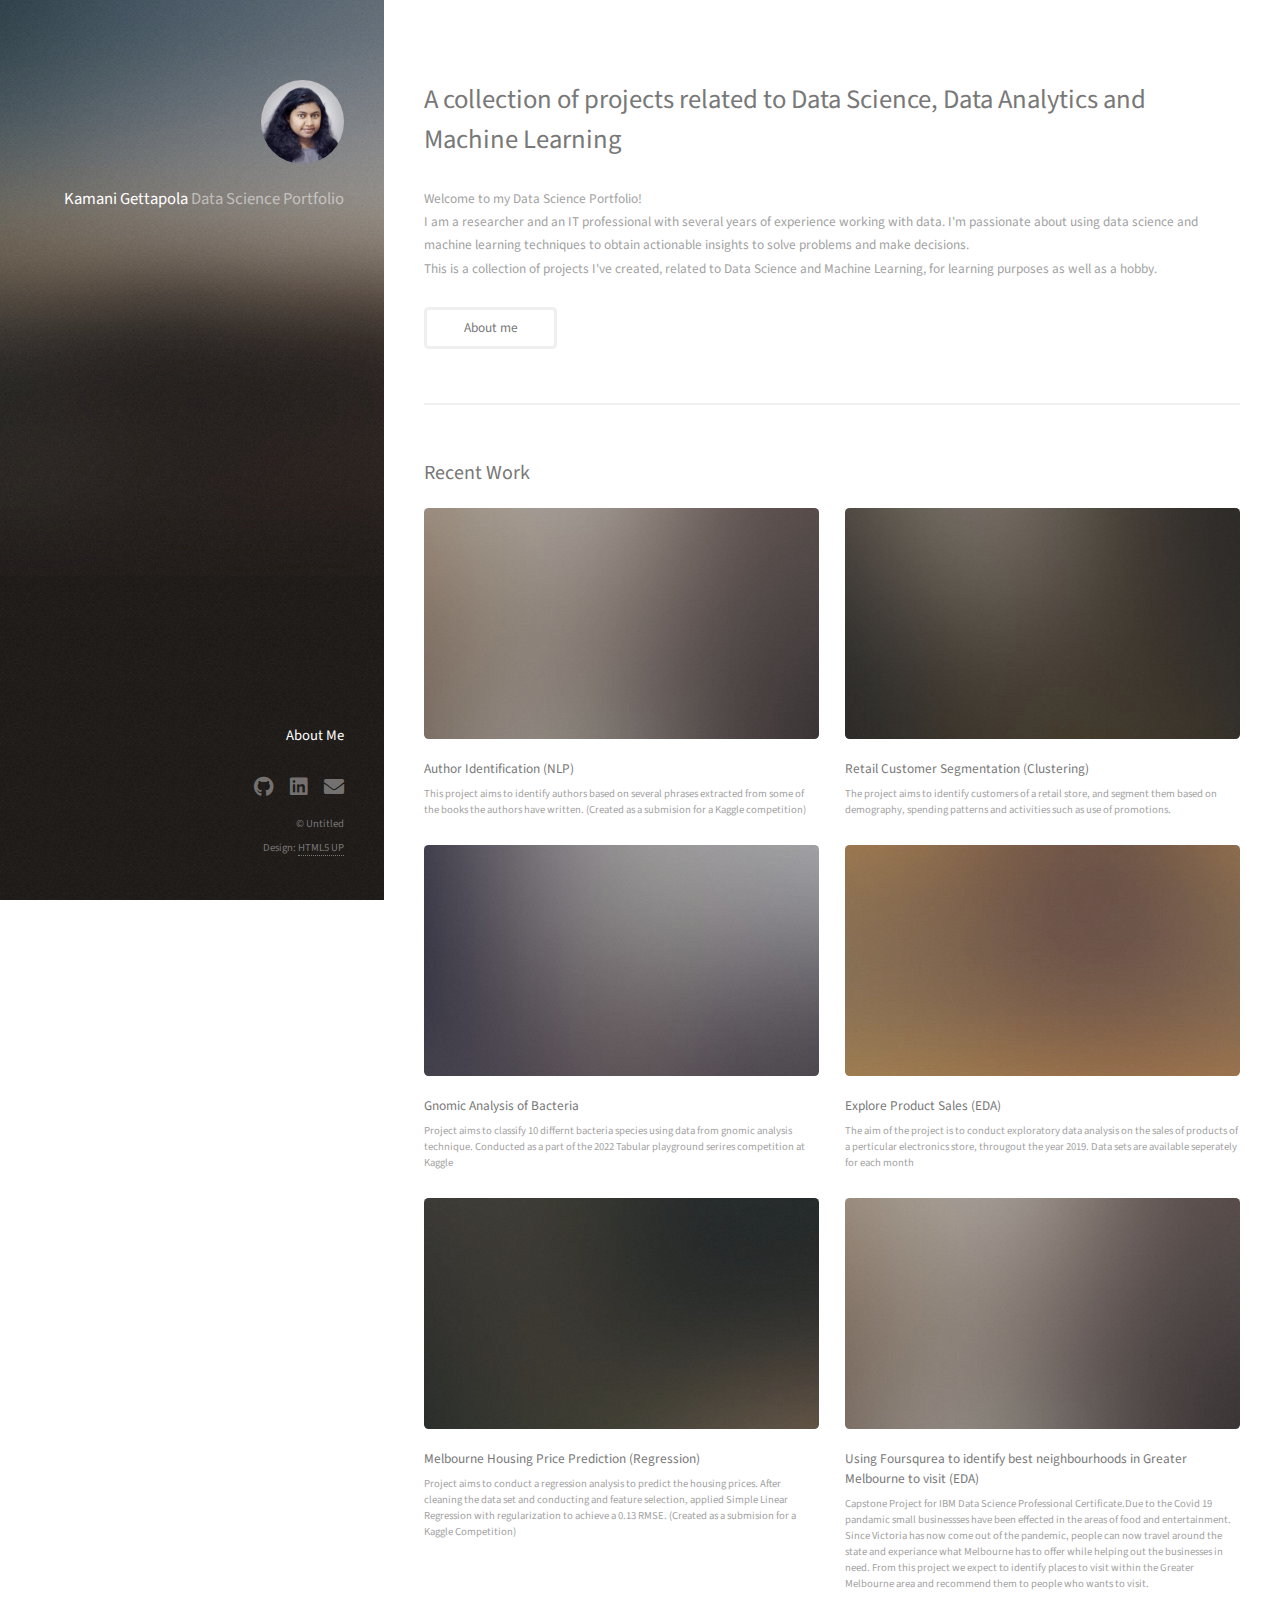
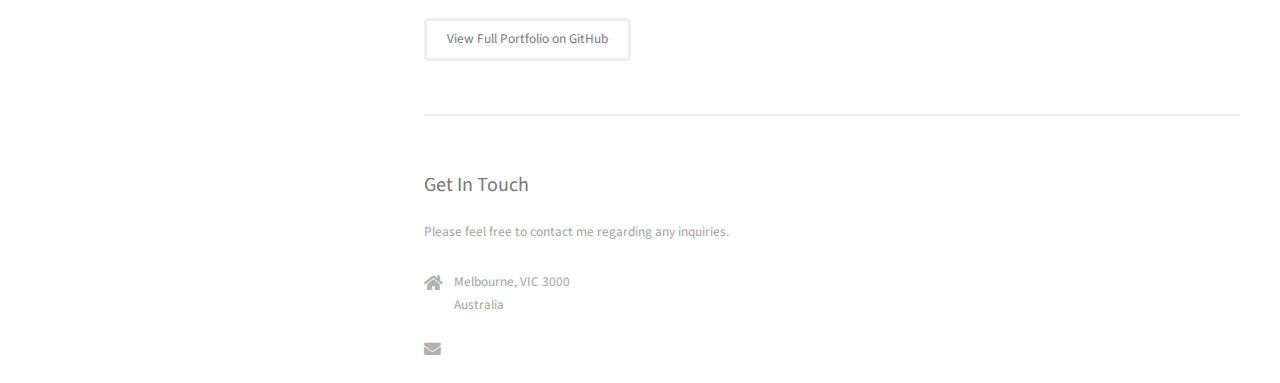
<file: index.html>
<!DOCTYPE HTML>
<!--
	Strata by HTML5 UP
	html5up.net | @ajlkn
	Free for personal and commercial use under the CCA 3.0 license (html5up.net/license)
-->
<html>

<head>
	<title>K Gett Portfolio</title>
	<meta charset="utf-8" />
	<meta name="viewport" content="width=device-width, initial-scale=1, user-scalable=no" />
	<link rel="stylesheet" href="assets/css/main.css" />
</head>

<body class="is-preload">

	<!-- Header -->
	<header id="header">
		<div class="inner">
			<a href="index.html" class="image avatar"><img src="images/avatar.jpg" alt="" /></a>
			<h1><strong>Kamani Gettapola</strong> <br>
				Data Science Portfolio<br /> </h1>

		</div>
		<div>
			<a href="about.html"><h4>About Me</h4></a>
			
		</div>
	</header>

	<!-- Main -->
	<div id="main">

		<!-- One -->
		<section id="one">
			<header class="major">
				<h2>A collection of projects related to Data Science, Data Analytics and Machine Learning</h2>
			</header>
			<p> Welcome to my Data Science Portfolio! <br> 
				I am a researcher and an IT professional with several years of experience working with data. 
				I'm passionate about using data science and machine learning techniques to obtain actionable insights to solve problems and make decisions.  
				<br>This is a collection of projects I've created, related to Data Science and Machine Learning, for learning purposes as well as a hobby. 
			</p>
			
			<ul class="actions">
				 <li><a href="#" class="button" onclick="location.href = 'about.html';">About me</a></li>
			</ul>
			 
		</section>

		<!-- Two -->
		<section id="two">
			<h2>Recent Work</h2>
			<div class="row">
				
				<article class="col-6 col-12-xsmall work-item">
					<a href = "https://www.kaggle.com/kigett/author-identification-nltk-naive-bayes" class="image fit thumb" alt=""><img src="images/thumbs/01.jpg"/></a>
					<h3> Author Identification (NLP)</h3>
					<p>This project aims to identify authors based on several phrases extracted from some of the books the authors have written. (Created as a submision for a Kaggle competition)</p>
				</article>

				<article class="col-6 col-12-xsmall work-item">
					<a href = "https://nbviewer.org/github/KIGet/Portfolio/blob/main/Projects/Customer%20Segmentation/CustomerSegmentation.ipynb?flush_cache=true" class="image fit thumb"><img src="images/thumbs/02.jpg" alt=""/></a>
					<h3>Retail Customer Segmentation (Clustering)</h3>
					<p>The project aims to identify customers of a retail store, and segment them based on demography, spending patterns and activities such as use of promotions.</p>
				</article>

				<article class="col-6 col-12-xsmall work-item">
					<a href="https://www.kaggle.com/kigett/genomic-analysis-of-bacteria" class="image fit thumb"><img src="images/thumbs/03.jpg" alt="" /></a>
					<h3>Gnomic Analysis of Bacteria</h3>
					<p>Project aims to classify 10 differnt bacteria species using data from gnomic analysis technique. Conducted as a part of the 2022 Tabular playground serires competition at Kaggle</p>
				</article>

				<article class="col-6 col-12-xsmall work-item">
					<a href = "https://nbviewer.org/github/KIGet/Portfolio/blob/main/Projects/Product%20Sales%20Data/Analyze%20Product%20Sales%20Data.ipynb?flush_cache=true" class="image fit thumb"><img src="images/thumbs/04.jpg" alt="" /></a>
					<h3>Explore Product Sales (EDA)</h3>
					<p>The aim of the project is to conduct exploratory data analysis on the sales of products of a perticular electronics store, througout the year 2019. Data sets are available seperately for each month</p>
				</article>

				
				<article class="col-6 col-12-xsmall work-item">
					<a href="https://www.kaggle.com/kigett/housing-price-advregression" class="image fit thumb"><img src="images/thumbs/06.jpg" alt="" /></a>
					<h3>Melbourne Housing Price Prediction (Regression)</h3>
					<p> Project aims to conduct a regression analysis to predict the housing prices. After cleaning the data set and conducting and feature selection, applied Simple Linear Regression with regularization to achieve a 0.13 RMSE. (Created as a submision for a Kaggle Competition) </p>
				</article>

				
				<article class="col-6 col-12-xsmall work-item">
					<a href="https://nbviewer.org/github/KIGet/IBM_DataScience_Capstone/blob/main/Capstone_Project_Final.ipynb?flush_cache=true" class="image fit thumb"><img src="images/thumbs/01.jpg" alt="" /></a>
					<h3>Using Foursqurea to identify best neighbourhoods in Greater Melbourne to visit (EDA) </h3>
					<p>Capstone Project for IBM Data Science Professional Certificate.Due to the Covid 19 pandamic small businessses have been effected in the areas of food and entertainment. Since Victoria has now come out of the pandemic, people can now travel around the state and experiance what Melbourne has to offer while helping out the businesses in need.
						From this project we expect to identify places to visit within the Greater Melbourne area and recommend them to people who wants to visit. </p>
				</article>

				

			</div>
			<ul class="actions">
				<li><a href="https://github.com/KIGet/Portfolio" class="button">View Full Portfolio on GitHub</a></li>
			</ul>
		</section>

		<!-- Three -->
		<section id="three">
			<h2>Get In Touch</h2>
			<p>Please feel free to contact me regarding any inquiries.</p>
			<div class="row">
				
				<div class="col-4 col-12-small">
					<ul class="labeled-icons">
						<li>
							<h3 class="icon solid fa-home"><span class="label">Address</span></h3>
							Melbourne, VIC 3000<br />
							Australia 
						</li>
						<!--
						<li>
							<h3 class="icon solid fa-mobile-alt"><span class="label">Phone</span></h3>
							
						</li>
						-->
						<li>
							<h3 class="icon solid fa-envelope"><span class="label">Email</span></h3>
							<a href="#"></a>
						</li>
					</ul>
				</div>
			</div>
		</section>

		<!-- Four -->
		<!--
					<section id="four">
						<h2>Elements</h2>

						<section>
							<h4>Text</h4>
							<p>This is <b>bold</b> and this is <strong>strong</strong>. This is <i>italic</i> and this is <em>emphasized</em>.
							This is <sup>superscript</sup> text and this is <sub>subscript</sub> text.
							This is <u>underlined</u> and this is code: <code>for (;;) { ... }</code>. Finally, <a href="#">this is a link</a>.</p>
							<hr />
							<header>
								<h4>Heading with a Subtitle</h4>
								<p>Lorem ipsum dolor sit amet nullam id egestas urna aliquam</p>
							</header>
							<p>Nunc lacinia ante nunc ac lobortis. Interdum adipiscing gravida odio porttitor sem non mi integer non faucibus ornare mi ut ante amet placerat aliquet. Volutpat eu sed ante lacinia sapien lorem accumsan varius montes viverra nibh in adipiscing blandit tempus accumsan.</p>
							<header>
								<h5>Heading with a Subtitle</h5>
								<p>Lorem ipsum dolor sit amet nullam id egestas urna aliquam</p>
							</header>
							<p>Nunc lacinia ante nunc ac lobortis. Interdum adipiscing gravida odio porttitor sem non mi integer non faucibus ornare mi ut ante amet placerat aliquet. Volutpat eu sed ante lacinia sapien lorem accumsan varius montes viverra nibh in adipiscing blandit tempus accumsan.</p>
							<hr />
							<h2>Heading Level 2</h2>
							<h3>Heading Level 3</h3>
							<h4>Heading Level 4</h4>
							<h5>Heading Level 5</h5>
							<h6>Heading Level 6</h6>
							<hr />
							<h5>Blockquote</h5>
							<blockquote>Fringilla nisl. Donec accumsan interdum nisi, quis tincidunt felis sagittis eget tempus euismod. Vestibulum ante ipsum primis in faucibus vestibulum. Blandit adipiscing eu felis iaculis volutpat ac adipiscing accumsan faucibus. Vestibulum ante ipsum primis in faucibus lorem ipsum dolor sit amet nullam adipiscing eu felis.</blockquote>
							<h5>Preformatted</h5>
							<pre><code>i = 0;

while (!deck.isInOrder()) {
print 'Iteration ' + i;
deck.shuffle();
i++;
}

print 'It took ' + i + ' iterations to sort the deck.';</code></pre>
						</section>

						<section>
							<h4>Lists</h4>
							<div class="row">
								<div class="col-6 col-12-xsmall">
									<h5>Unordered</h5>
									<ul>
										<li>Dolor pulvinar etiam magna etiam.</li>
										<li>Sagittis adipiscing lorem eleifend.</li>
										<li>Felis enim feugiat dolore viverra.</li>
									</ul>
									<h5>Alternate</h5>
									<ul class="alt">
										<li>Dolor pulvinar etiam magna etiam.</li>
										<li>Sagittis adipiscing lorem eleifend.</li>
										<li>Felis enim feugiat dolore viverra.</li>
									</ul>
								</div>
								<div class="col-6 col-12-xsmall">
									<h5>Ordered</h5>
									<ol>
										<li>Dolor pulvinar etiam magna etiam.</li>
										<li>Etiam vel felis at lorem sed viverra.</li>
										<li>Felis enim feugiat dolore viverra.</li>
										<li>Dolor pulvinar etiam magna etiam.</li>
										<li>Etiam vel felis at lorem sed viverra.</li>
										<li>Felis enim feugiat dolore viverra.</li>
									</ol>
									<h5>Icons</h5>
									<ul class="icons">
										<li><a href="#" class="icon brands fa-twitter"><span class="label">Twitter</span></a></li>
										<li><a href="#" class="icon brands fa-facebook-f"><span class="label">Facebook</span></a></li>
										<li><a href="#" class="icon brands fa-instagram"><span class="label">Instagram</span></a></li>
										<li><a href="#" class="icon brands fa-github"><span class="label">Github</span></a></li>
										<li><a href="#" class="icon brands fa-dribbble"><span class="label">Dribbble</span></a></li>
										<li><a href="#" class="icon brands fa-tumblr"><span class="label">Tumblr</span></a></li>
									</ul>
								</div>
							</div>
							<h5>Actions</h5>
							<ul class="actions">
								<li><a href="#" class="button primary">Default</a></li>
								<li><a href="#" class="button">Default</a></li>
							</ul>
							<ul class="actions small">
								<li><a href="#" class="button primary small">Small</a></li>
								<li><a href="#" class="button small">Small</a></li>
							</ul>
							<div class="row">
								<div class="col-6 col-12-small">
									<ul class="actions stacked">
										<li><a href="#" class="button primary">Default</a></li>
										<li><a href="#" class="button">Default</a></li>
									</ul>
								</div>
								<div class="col-6 col-12-small">
									<ul class="actions stacked">
										<li><a href="#" class="button primary small">Small</a></li>
										<li><a href="#" class="button small">Small</a></li>
									</ul>
								</div>
								<div class="col-6 col-12-small">
									<ul class="actions stacked">
										<li><a href="#" class="button primary fit">Default</a></li>
										<li><a href="#" class="button fit">Default</a></li>
									</ul>
								</div>
								<div class="col-6 col-12-small">
									<ul class="actions stacked">
										<li><a href="#" class="button primary small fit">Small</a></li>
										<li><a href="#" class="button small fit">Small</a></li>
									</ul>
								</div>
							</div>
						</section>

						<section>
							<h4>Table</h4>
							<h5>Default</h5>
							<div class="table-wrapper">
								<table>
									<thead>
										<tr>
											<th>Name</th>
											<th>Description</th>
											<th>Price</th>
										</tr>
									</thead>
									<tbody>
										<tr>
											<td>Item One</td>
											<td>Ante turpis integer aliquet porttitor.</td>
											<td>29.99</td>
										</tr>
										<tr>
											<td>Item Two</td>
											<td>Vis ac commodo adipiscing arcu aliquet.</td>
											<td>19.99</td>
										</tr>
										<tr>
											<td>Item Three</td>
											<td> Morbi faucibus arcu accumsan lorem.</td>
											<td>29.99</td>
										</tr>
										<tr>
											<td>Item Four</td>
											<td>Vitae integer tempus condimentum.</td>
											<td>19.99</td>
										</tr>
										<tr>
											<td>Item Five</td>
											<td>Ante turpis integer aliquet porttitor.</td>
											<td>29.99</td>
										</tr>
									</tbody>
									<tfoot>
										<tr>
											<td colspan="2"></td>
											<td>100.00</td>
										</tr>
									</tfoot>
								</table>
							</div>

							<h5>Alternate</h5>
							<div class="table-wrapper">
								<table class="alt">
									<thead>
										<tr>
											<th>Name</th>
											<th>Description</th>
											<th>Price</th>
										</tr>
									</thead>
									<tbody>
										<tr>
											<td>Item One</td>
											<td>Ante turpis integer aliquet porttitor.</td>
											<td>29.99</td>
										</tr>
										<tr>
											<td>Item Two</td>
											<td>Vis ac commodo adipiscing arcu aliquet.</td>
											<td>19.99</td>
										</tr>
										<tr>
											<td>Item Three</td>
											<td> Morbi faucibus arcu accumsan lorem.</td>
											<td>29.99</td>
										</tr>
										<tr>
											<td>Item Four</td>
											<td>Vitae integer tempus condimentum.</td>
											<td>19.99</td>
										</tr>
										<tr>
											<td>Item Five</td>
											<td>Ante turpis integer aliquet porttitor.</td>
											<td>29.99</td>
										</tr>
									</tbody>
									<tfoot>
										<tr>
											<td colspan="2"></td>
											<td>100.00</td>
										</tr>
									</tfoot>
								</table>
							</div>
						</section>

						<section>
							<h4>Buttons</h4>
							<ul class="actions">
								<li><a href="#" class="button primary">Primary</a></li>
								<li><a href="#" class="button">Default</a></li>
							</ul>
							<ul class="actions">
								<li><a href="#" class="button large">Large</a></li>
								<li><a href="#" class="button">Default</a></li>
								<li><a href="#" class="button small">Small</a></li>
							</ul>
							<ul class="actions fit">
								<li><a href="#" class="button primary fit">Fit</a></li>
								<li><a href="#" class="button fit">Fit</a></li>
							</ul>
							<ul class="actions fit small">
								<li><a href="#" class="button primary fit small">Fit + Small</a></li>
								<li><a href="#" class="button fit small">Fit + Small</a></li>
							</ul>
							<ul class="actions">
								<li><a href="#" class="button primary icon solid fa-download">Icon</a></li>
								<li><a href="#" class="button icon solid fa-download">Icon</a></li>
							</ul>
							<ul class="actions">
								<li><span class="button primary disabled">Primary</span></li>
								<li><span class="button disabled">Default</span></li>
							</ul>
						</section>

						<section>
							<h4>Form</h4>
							<form method="post" action="#">
								<div class="row gtr-uniform gtr-50">
									<div class="col-6 col-12-xsmall">
										<input type="text" name="demo-name" id="demo-name" value="" placeholder="Name" />
									</div>
									<div class="col-6 col-12-xsmall">
										<input type="email" name="demo-email" id="demo-email" value="" placeholder="Email" />
									</div>
									<div class="col-12">
										<select name="demo-category" id="demo-category">
											<option value="">- Category -</option>
											<option value="1">Manufacturing</option>
											<option value="1">Shipping</option>
											<option value="1">Administration</option>
											<option value="1">Human Resources</option>
										</select>
									</div>
									<div class="col-4 col-12-small">
										<input type="radio" id="demo-priority-low" name="demo-priority" checked>
										<label for="demo-priority-low">Low Priority</label>
									</div>
									<div class="col-4 col-12-small">
										<input type="radio" id="demo-priority-normal" name="demo-priority">
										<label for="demo-priority-normal">Normal Priority</label>
									</div>
									<div class="col-4 col-12-small">
										<input type="radio" id="demo-priority-high" name="demo-priority">
										<label for="demo-priority-high">High Priority</label>
									</div>
									<div class="col-6 col-12-small">
										<input type="checkbox" id="demo-copy" name="demo-copy">
										<label for="demo-copy">Email me a copy of this message</label>
									</div>
									<div class="col-6 col-12-small">
										<input type="checkbox" id="demo-human" name="demo-human" checked>
										<label for="demo-human">I am a human and not a robot</label>
									</div>
									<div class="col-12">
										<textarea name="demo-message" id="demo-message" placeholder="Enter your message" rows="6"></textarea>
									</div>
									<div class="col-12">
										<ul class="actions">
											<li><input type="submit" value="Send Message" class="primary" /></li>
											<li><input type="reset" value="Reset" /></li>
										</ul>
									</div>
								</div>
							</form>
						</section>

						<section>
							<h4>Image</h4>
							<h5>Fit</h5>
							<div class="box alt">
								<div class="row gtr-50 gtr-uniform">
									<div class="col-12"><span class="image fit"><img src="images/fulls/05.jpg" alt="" /></span></div>
									<div class="col-4"><span class="image fit"><img src="images/thumbs/01.jpg" alt="" /></span></div>
									<div class="col-4"><span class="image fit"><img src="images/thumbs/02.jpg" alt="" /></span></div>
									<div class="col-4"><span class="image fit"><img src="images/thumbs/03.jpg" alt="" /></span></div>
									<div class="col-4"><span class="image fit"><img src="images/thumbs/04.jpg" alt="" /></span></div>
									<div class="col-4"><span class="image fit"><img src="images/thumbs/05.jpg" alt="" /></span></div>
									<div class="col-4"><span class="image fit"><img src="images/thumbs/06.jpg" alt="" /></span></div>
									<div class="col-4"><span class="image fit"><img src="images/thumbs/03.jpg" alt="" /></span></div>
									<div class="col-4"><span class="image fit"><img src="images/thumbs/02.jpg" alt="" /></span></div>
									<div class="col-4"><span class="image fit"><img src="images/thumbs/01.jpg" alt="" /></span></div>
								</div>
							</div>
							<h5>Left &amp; Right</h5>
							<p><span class="image left"><img src="images/avatar.jpg" alt="" /></span>Fringilla nisl. Donec accumsan interdum nisi, quis tincidunt felis sagittis eget. tempus euismod. Vestibulum ante ipsum primis in faucibus vestibulum. Blandit adipiscing eu felis iaculis volutpat ac adipiscing accumsan eu faucibus. Integer ac pellentesque praesent tincidunt felis sagittis eget. tempus euismod. Vestibulum ante ipsum primis in faucibus vestibulum. Blandit adipiscing eu felis iaculis volutpat ac adipiscing accumsan eu faucibus. Integer ac pellentesque praesent. Donec accumsan interdum nisi, quis tincidunt felis sagittis eget. tempus euismod. Vestibulum ante ipsum primis in faucibus vestibulum. Blandit adipiscing eu felis iaculis volutpat ac adipiscing accumsan eu faucibus. Integer ac pellentesque praesent tincidunt felis sagittis eget. tempus euismod. Vestibulum ante ipsum primis in faucibus vestibulum. Blandit adipiscing eu felis iaculis volutpat ac adipiscing accumsan eu faucibus. Integer ac pellentesque praesent.</p>
							<p><span class="image right"><img src="images/avatar.jpg" alt="" /></span>Fringilla nisl. Donec accumsan interdum nisi, quis tincidunt felis sagittis eget. tempus euismod. Vestibulum ante ipsum primis in faucibus vestibulum. Blandit adipiscing eu felis iaculis volutpat ac adipiscing accumsan eu faucibus. Integer ac pellentesque praesent tincidunt felis sagittis eget. tempus euismod. Vestibulum ante ipsum primis in faucibus vestibulum. Blandit adipiscing eu felis iaculis volutpat ac adipiscing accumsan eu faucibus. Integer ac pellentesque praesent. Donec accumsan interdum nisi, quis tincidunt felis sagittis eget. tempus euismod. Vestibulum ante ipsum primis in faucibus vestibulum. Blandit adipiscing eu felis iaculis volutpat ac adipiscing accumsan eu faucibus. Integer ac pellentesque praesent tincidunt felis sagittis eget. tempus euismod. Vestibulum ante ipsum primis in faucibus vestibulum. Blandit adipiscing eu felis iaculis volutpat ac adipiscing accumsan eu faucibus. Integer ac pellentesque praesent.</p>
						</section>

					</section>
				-->

	</div>

	<!-- Footer -->
	<footer id="footer">
		<div class="inner">
			<ul class="icons">
				<li><a href="https://github.com/KIGet/Portfolio" class="icon brands fa-github"><span class="label">Github</span></a></li>
				<li><a href="https://www.linkedin.com/in/indrachapagettapola/" class="icon brands fa-linkedin"><span class="label">LinkedIn</span></a></li>
				<li><a href="mailto:" class="icon solid fa-envelope"><span class="label">Email</span></a></li>
			</ul>
			<ul class="copyright">
				<li>&copy; Untitled</li>
				<li>Design: <a href="http://html5up.net">HTML5 UP</a></li>
			</ul>
		</div>
	</footer>

	<!-- Scripts -->
	<script src="assets/js/jquery.min.js"></script>
	<!-- 	<script src="assets/js/jquery.poptrox.min.js"></script> -->
	<script src="assets/js/browser.min.js"></script>
	<script src="assets/js/breakpoints.min.js"></script>
	<script src="assets/js/util.js"></script>
	<script src="assets/js/main.js"></script>

</body>

</html>
</file>
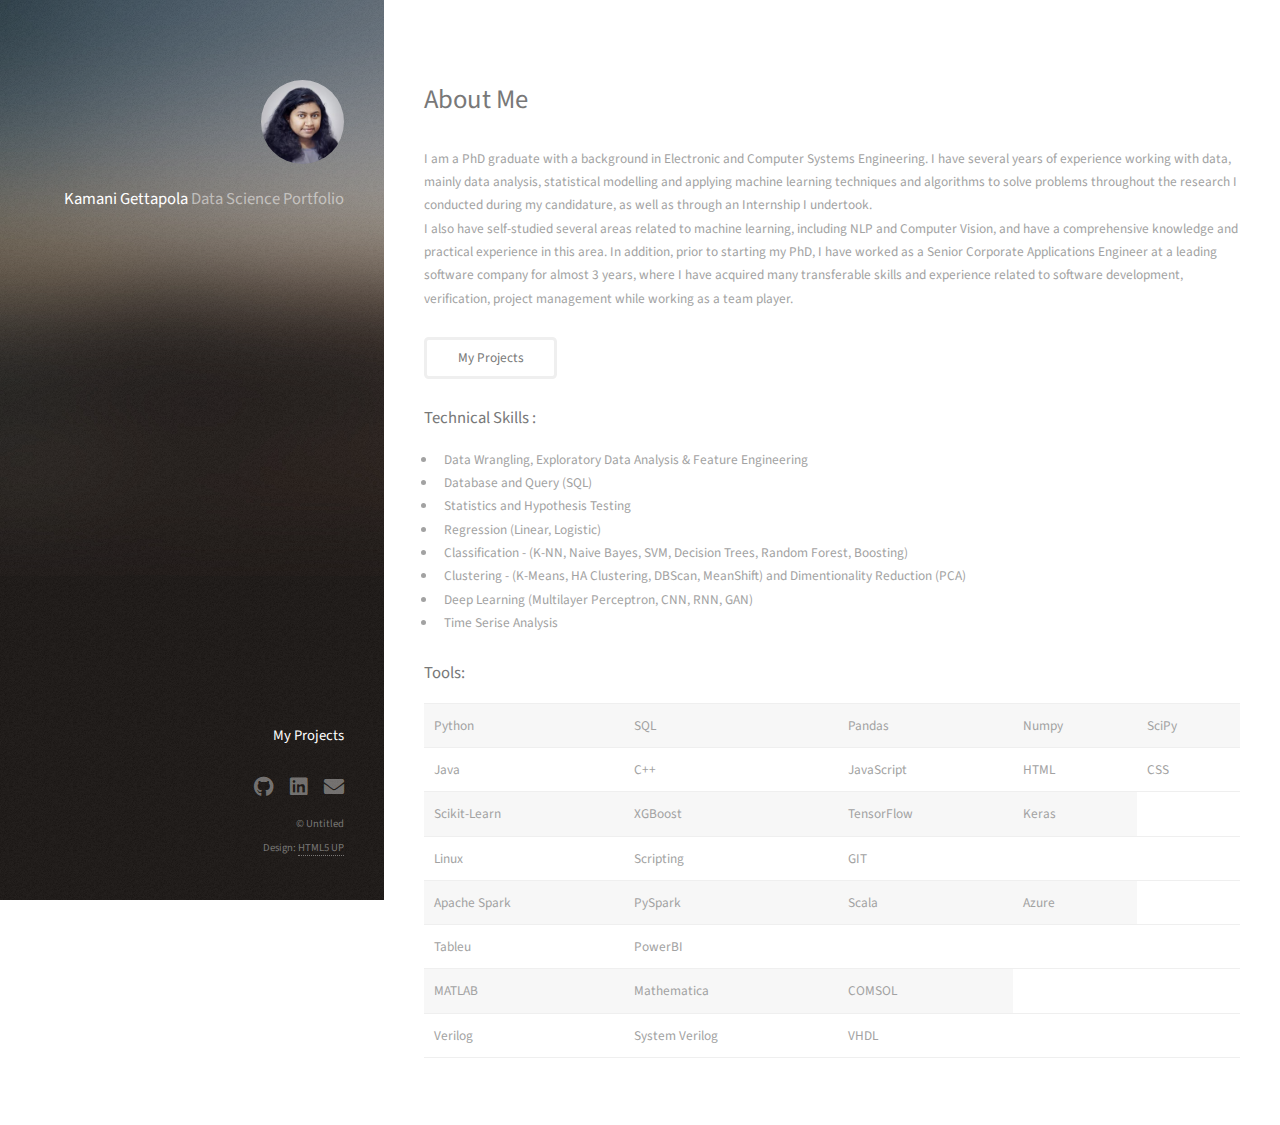
<file: about.html>
<!DOCTYPE HTML>
<!--
	Strata by HTML5 UP
	html5up.net | @ajlkn
	Free for personal and commercial use under the CCA 3.0 license (html5up.net/license)
-->
<html>

<head>
	<title>Strata by HTML5 UP</title>
	<meta charset="utf-8" />
	<meta name="viewport" content="width=device-width, initial-scale=1, user-scalable=no" />
	<link rel="stylesheet" href="assets/css/main.css" />
</head>

<body class="is-preload">

	<!-- Header -->
	<header id="header">
		<div class="inner">
			<a href="index.html" class="image avatar"><img src="images/avatar.jpg" alt="" /></a>
			<h1><strong>Kamani Gettapola</strong> <br>
				Data Science Portfolio<br /> </h1>

		</div>
		<div>
			<a href="index.html">
				<h4>My Projects</h4>
			</a>
			
		</div>
	</header>

	<!-- Main -->
	<div id="main">
		<h1>About Me</h1>
		<p> I am a PhD graduate with a background in Electronic and Computer Systems Engineering.
			I have several years of experience working with data, mainly data analysis, statistical modelling and
			applying machine learning techniques and algorithms to solve problems throughout the research I conducted
			during my candidature, as well as through an Internship I undertook.
			<br>
			I also have self-studied several areas related to machine learning, including NLP and Computer Vision, and
			have a comprehensive knowledge and practical experience in this area.
			In addition, prior to starting my PhD, I have worked as a Senior Corporate Applications Engineer at a
			leading software company for almost 3 years, where I have acquired many transferable skills and experience
			related to software development, verification, project management while working as a team player.
		</p>

		<ul class="actions">
			<li><a href="#" class="button" onclick="location.href = 'index.html';">My Projects</a></li>
	   </ul>

		<div>
			<h3>Technical Skills :</h3>
			<ul>
				<li>Data Wrangling, Exploratory Data Analysis & Feature Engineering</li>
				<li>Database and Query (SQL)</li>
				<li>Statistics and Hypothesis Testing</li>
				<li>Regression (Linear, Logistic)</li>
				<li>Classification - (K-NN, Naive Bayes, SVM, Decision Trees, Random Forest, Boosting) </li>
				<li>Clustering - (K-Means, HA Clustering, DBScan, MeanShift) and Dimentionality Reduction (PCA)</li>
				<li>Deep Learning (Multilayer Perceptron, CNN, RNN, GAN)</li>
				<li>Time Serise Analysis</li>
			</ul>
		</div>
		<div>
			<h3>Tools:</h3>
			<table>
				<tr>
					<td>Python</td>
					<td>SQL</td>
					<td>Pandas</td>
					<td>Numpy</td>
					<td>SciPy</td>

				</tr>
				<tr>
					<td>Java</td>
					<td>C++</td>
					<td>JavaScript</td>
					<td>HTML</td>
					<td>CSS</td>

				</tr>
				<tr>
					<td>Scikit-Learn</td>
					<td>XGBoost</td>
					<td>TensorFlow</td>
					<td>Keras</td>
				</tr>

				<tr>
					<td>Linux</td>
					<td>Scripting</td>
					<td>GIT</td>
				</tr>
				<tr>
					<td>Apache Spark</td>
					<td>PySpark</td>
					<td>Scala</td>
					<td>Azure</td>
				</tr>
				<tr>
					<td>Tableu</td>
					<td>PowerBI</td>
				</tr>
				<tr>
					<td>MATLAB</td>
					<td>Mathematica</td>
					<td>COMSOL</td>
				</tr>
				<tr>
					<td>Verilog</td>
					<td>System Verilog</td>
					<td>VHDL</td>
				</tr>
			</table>
		</div>





	</div>

	<!-- Footer -->
	<footer id="footer">
		<div class="inner">
			<ul class="icons">
				<li><a href="https://github.com/KIGet/Portfolio" class="icon brands fa-github"><span
							class="label">Github</span></a></li>
				<li><a href="https://www.linkedin.com/in/indrachapagettapola/" class="icon brands fa-linkedin"><span
							class="label">LinkedIn</span></a></li>
				<li><a href="mailto:" class="icon solid fa-envelope"><span
							class="label">Email</span></a></li>
			</ul>
			<ul class="copyright">
				<li>&copy; Untitled</li>
				<li>Design: <a href="http://html5up.net">HTML5 UP</a></li>
			</ul>
		</div>
	</footer>

	<!-- Scripts -->
	<script src="assets/js/jquery.min.js"></script>
	<!-- 	<script src="assets/js/jquery.poptrox.min.js"></script> -->
	<script src="assets/js/browser.min.js"></script>
	<script src="assets/js/breakpoints.min.js"></script>
	<script src="assets/js/util.js"></script>
	<script src="assets/js/main.js"></script>

</body>

</html>
</file>
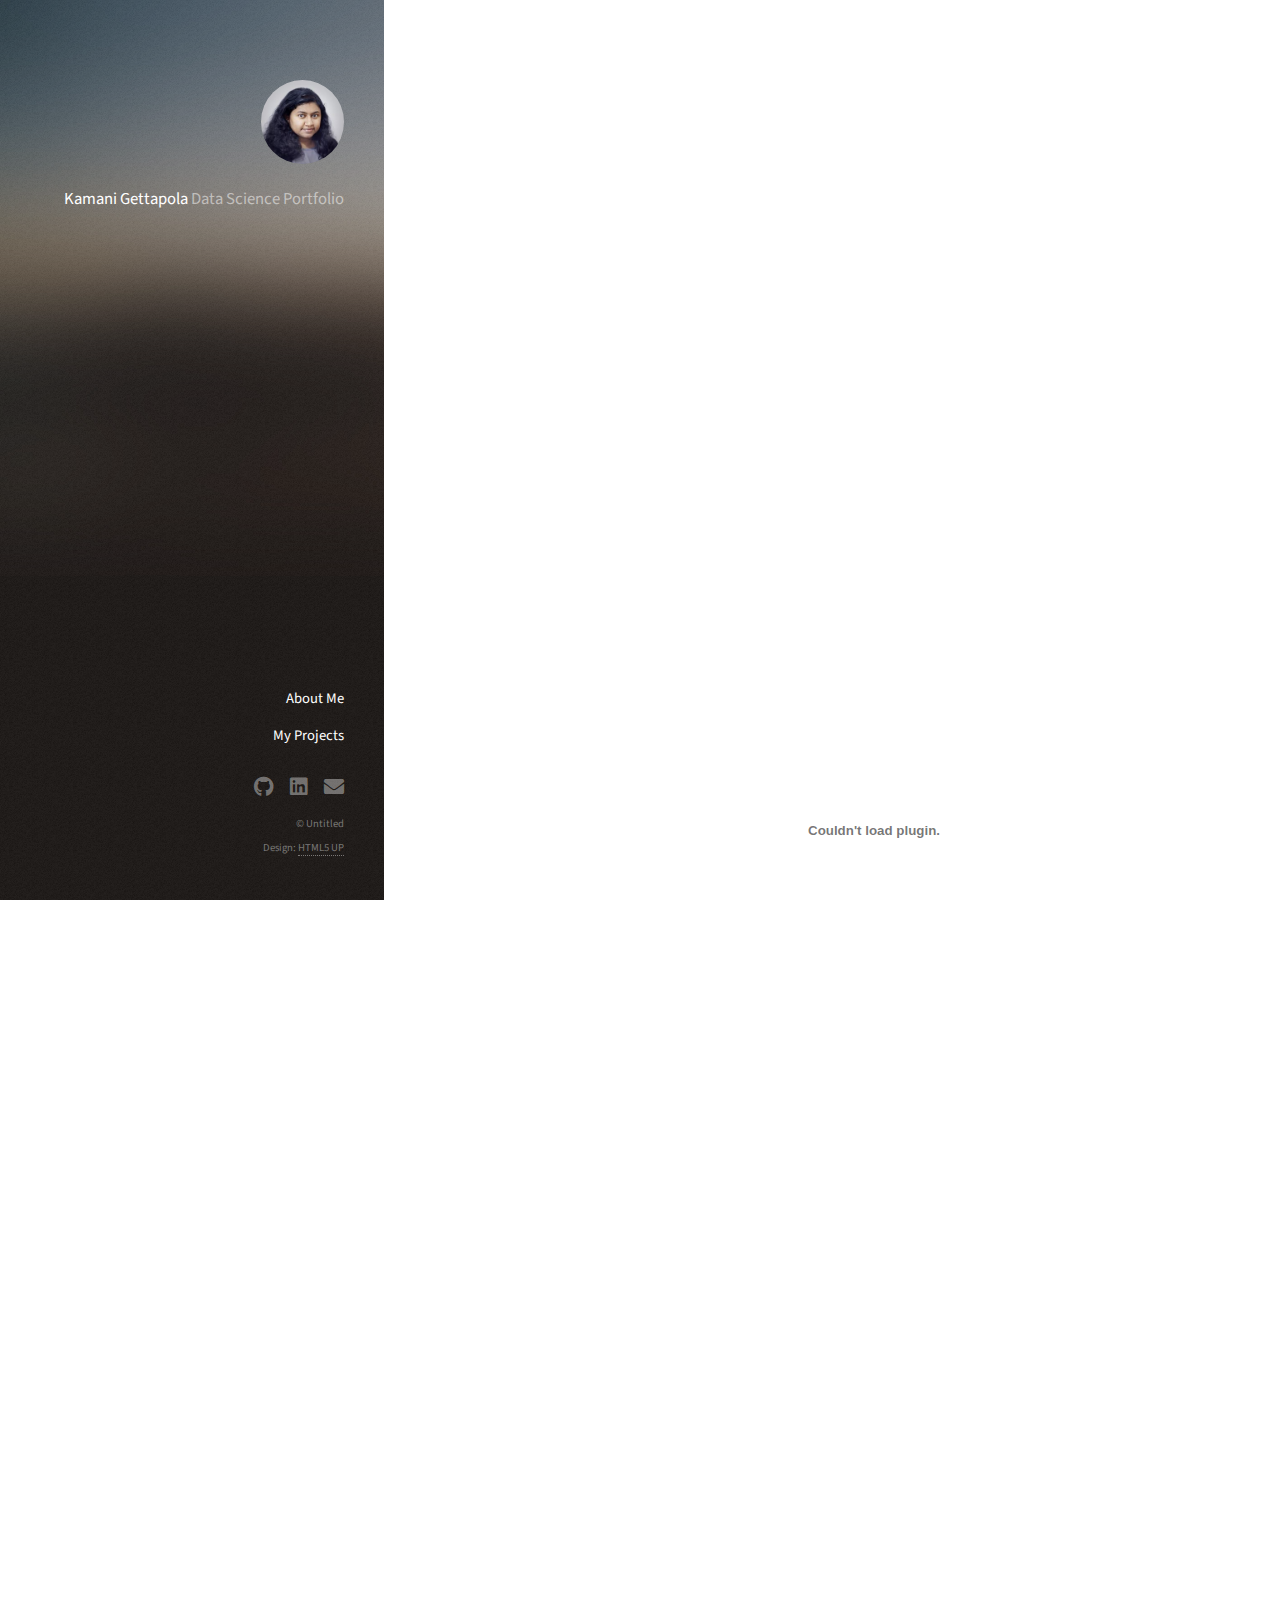
<file: resume.html>
<!DOCTYPE HTML>
<!--
	Strata by HTML5 UP
	html5up.net | @ajlkn
	Free for personal and commercial use under the CCA 3.0 license (html5up.net/license)
-->
<html>

<head>
	<title>Strata by HTML5 UP</title>
	<meta charset="utf-8" />
	<meta name="viewport" content="width=device-width, initial-scale=1, user-scalable=no" />
	<link rel="stylesheet" href="assets/css/main.css" />
</head>

<body class="is-preload">

	<!-- Header -->
	<header id="header">
		<div class="inner">
			<a href="index.html" class="image avatar"><img src="images/avatar.jpg" alt="" /></a>
			<h1><strong>Kamani Gettapola</strong> <br>
				Data Science Portfolio<br /> </h1>
				
		</div>
		<div>
			<a href="about.html"><h4>About Me</h4></a>
			<a href="index.html"><h4>My Projects</h4></a>

		</div>
	</header>

	<!-- Main -->
	<div id ="main">
		<embed src="images/resume.pdf" type="application/pdf" width="900px" height="1500px" />

	</div>

	<!-- Footer -->
	<footer id="footer">
		<div class="inner">
			<ul class="icons">
				<li><a href="https://github.com/KIGet/Portfolio" class="icon brands fa-github"><span class="label">Github</span></a></li>
				<li><a href="https://www.linkedin.com/in/indrachapagettapola/" class="icon brands fa-linkedin"><span class="label">LinkedIn</span></a></li>
				<li><a href="mailto:" class="icon solid fa-envelope"><span class="label">Email</span></a></li>
			</ul>
			<ul class="copyright">
				<li>&copy; Untitled</li>
				<li>Design: <a href="http://html5up.net">HTML5 UP</a></li>
			</ul>
		</div>
	</footer>

	<!-- Scripts -->
	<script src="assets/js/jquery.min.js"></script>
	<!-- 	<script src="assets/js/jquery.poptrox.min.js"></script> -->
	<script src="assets/js/browser.min.js"></script>
	<script src="assets/js/breakpoints.min.js"></script>
	<script src="assets/js/util.js"></script>
	<script src="assets/js/main.js"></script>

</body>

</html>
</file>
<file: assets/css/main.css>
@import url("fontawesome-all.min.css");
@import url("https://fonts.googleapis.com/css?family=Source+Sans+Pro:400,400italic");

/*
	Strata by HTML5 UP
	html5up.net | @ajlkn
	Free for personal and commercial use under the CCA 3.0 license (html5up.net/license)
*/

html, body, div, span, applet, object,
iframe, h1, h2, h3, h4, h5, h6, p, blockquote,
pre, a, abbr, acronym, address, big, cite,
code, del, dfn, em, img, ins, kbd, q, s, samp,
small, strike, strong, sub, sup, tt, var, b,
u, i, center, dl, dt, dd, ol, ul, li, fieldset,
form, label, legend, table, caption, tbody,
tfoot, thead, tr, th, td, article, aside,
canvas, details, embed, figure, figcaption,
footer, header, hgroup, menu, nav, output, ruby,
section, summary, time, mark, audio, video {
	margin: 0;
	padding: 0;
	border: 0;
	font-size: 100%;
	font: inherit;
	vertical-align: baseline;}

article, aside, details, figcaption, figure,
footer, header, hgroup, menu, nav, section {
	display: block;}

body {
	line-height: 1;
}

ol, ul {
	list-style: none;
}

blockquote, q {
	quotes: none;
}

	blockquote:before, blockquote:after, q:before, q:after {
		content: '';
		content: none;
	}

table {
	border-collapse: collapse;
	border-spacing: 0;
}

body {
	-webkit-text-size-adjust: none;
}

mark {
	background-color: transparent;
	color: inherit;
}

input::-moz-focus-inner {
	border: 0;
	padding: 0;
}

input, select, textarea {
	-moz-appearance: none;
	-webkit-appearance: none;
	-ms-appearance: none;
	appearance: none;
}

/* Basic */

	html {
		box-sizing: border-box;
	}

	*, *:before, *:after {
		box-sizing: inherit;
	}

	body {
		background: #fff;
	}

		body.is-preload *, body.is-preload *:before, body.is-preload *:after {
			-moz-animation: none !important;
			-webkit-animation: none !important;
			-ms-animation: none !important;
			animation: none !important;
			-moz-transition: none !important;
			-webkit-transition: none !important;
			-ms-transition: none !important;
			transition: none !important;
		}

	body, input, select, textarea {
		color: #a2a2a2;
		font-family: "Source Sans Pro", Helvetica, sans-serif;
		font-size: 11pt;
		font-weight: 400;
		line-height: 1.75em;
	}

	a {
		-moz-transition: color 0.2s ease-in-out, border-color 0.2s ease-in-out;
		-webkit-transition: color 0.2s ease-in-out, border-color 0.2s ease-in-out;
		-ms-transition: color 0.2s ease-in-out, border-color 0.2s ease-in-out;
		transition: color 0.2s ease-in-out, border-color 0.2s ease-in-out;
		border-bottom: dotted 1px;
		color: #49bf9d;
		text-decoration: none;
	}

		a:hover {
			border-bottom-color: transparent;
			color: #49bf9d !important;
			text-decoration: none;
		}

	strong, b {
		color: #787878;
		font-weight: 400;
	}

	em, i {
		font-style: italic;
	}

	p {
		margin: 0 0 2em 0;
	}

	h1, h2, h3, h4, h5, h6 {
		color: #787878;
		font-weight: 400;
		line-height: 1em;
		margin: 0 0 1em 0;
	}

		h1 a, h2 a, h3 a, h4 a, h5 a, h6 a {
			color: inherit;
			text-decoration: none;
		}

	h1 {
		font-size: 2.0em;
		line-height: 1.5em;
	}

	h2 {
		font-size: 1.5em;
		line-height: 1.5em;
	}

	h3 {
		font-size: 1.25em;
		line-height: 1.5em;
	}

	h4 {
		font-size: 1.1em;
		line-height: 1.5em;
	}

	h5 {
		font-size: 0.9em;
		line-height: 1.5em;
	}

	h6 {
		font-size: 0.7em;
		line-height: 1.5em;
	}

	sub {
		font-size: 0.8em;
		position: relative;
		top: 0.5em;
	}

	sup {
		font-size: 0.8em;
		position: relative;
		top: -0.5em;
	}

	hr {
		border: 0;
		border-bottom: solid 2px #efefef;
		margin: 2em 0;
	}

		hr.major {
			margin: 3em 0;
		}

	blockquote {
		border-left: solid 6px #efefef;
		font-style: italic;
		margin: 0 0 2em 0;
		padding: 0.5em 0 0.5em 1.5em;
	}

	code {
		background: #f7f7f7;
		border-radius: 0.35em;
		border: solid 2px #efefef;
		font-family: "Courier New", monospace;
		font-size: 0.9em;
		margin: 0 0.25em;
		padding: 0.25em 0.65em;
	}

	pre {
		-webkit-overflow-scrolling: touch;
		font-family: "Courier New", monospace;
		font-size: 0.9em;
		margin: 0 0 2em 0;
	}

		pre code {
			display: block;
			line-height: 1.75em;
			padding: 1em 1.5em;
			overflow-x: auto;
		}

	.align-left {
		text-align: left;
	}

	.align-center {
		text-align: center;
	}

	.align-right {
		text-align: right;
	}

/* Container */

	.container {
		margin: 0 auto;
		max-width: calc(100% - 4em);
		width: 100%;
	}

		.container.xsmall {
			width: 25%;
		}

		.container.small {
			width: 50%;
		}

		.container.medium {
			width: 75%;
		}

		.container.large {
			width: 125%;
		}

		.container.xlarge {
			width: 150%;
		}

		.container.max {
			width: 100%;
		}

		@media screen and (max-width: 980px) {

			.container {
				width: 100% !important;
				max-width: 100% !important;
			}

		}

		@media screen and (max-width: 480px) {

			.container {
				max-width: calc(100% - 3em);
			}

		}

/* Row */

	.row {
		display: flex;
		flex-wrap: wrap;
		box-sizing: border-box;
		align-items: stretch;
	}

		.row > * {
			box-sizing: border-box;
		}

		.row.gtr-uniform > * > :last-child {
			margin-bottom: 0;
		}

		.row.aln-left {
			justify-content: flex-start;
		}

		.row.aln-center {
			justify-content: center;
		}

		.row.aln-right {
			justify-content: flex-end;
		}

		.row.aln-top {
			align-items: flex-start;
		}

		.row.aln-middle {
			align-items: center;
		}

		.row.aln-bottom {
			align-items: flex-end;
		}

		.row > .imp {
			order: -1;
		}

		.row > .col-1 {
			width: 8.33333%;
		}

		.row > .off-1 {
			margin-left: 8.33333%;
		}

		.row > .col-2 {
			width: 16.66667%;
		}

		.row > .off-2 {
			margin-left: 16.66667%;
		}

		.row > .col-3 {
			width: 25%;
		}

		.row > .off-3 {
			margin-left: 25%;
		}

		.row > .col-4 {
			width: 33.33333%;
		}

		.row > .off-4 {
			margin-left: 33.33333%;
		}

		.row > .col-5 {
			width: 41.66667%;
		}

		.row > .off-5 {
			margin-left: 41.66667%;
		}

		.row > .col-6 {
			width: 50%;
		}

		.row > .off-6 {
			margin-left: 50%;
		}

		.row > .col-7 {
			width: 58.33333%;
		}

		.row > .off-7 {
			margin-left: 58.33333%;
		}

		.row > .col-8 {
			width: 66.66667%;
		}

		.row > .off-8 {
			margin-left: 66.66667%;
		}

		.row > .col-9 {
			width: 75%;
		}

		.row > .off-9 {
			margin-left: 75%;
		}

		.row > .col-10 {
			width: 83.33333%;
		}

		.row > .off-10 {
			margin-left: 83.33333%;
		}

		.row > .col-11 {
			width: 91.66667%;
		}

		.row > .off-11 {
			margin-left: 91.66667%;
		}

		.row > .col-12 {
			width: 100%;
		}

		.row > .off-12 {
			margin-left: 100%;
		}

		.row.gtr-0 {
			margin-top: 0;
			margin-left: 0em;
		}

			.row.gtr-0 > * {
				padding: 0 0 0 0em;
			}

			.row.gtr-0.gtr-uniform {
				margin-top: 0em;
			}

				.row.gtr-0.gtr-uniform > * {
					padding-top: 0em;
				}

		.row.gtr-25 {
			margin-top: 0;
			margin-left: -0.625em;
		}

			.row.gtr-25 > * {
				padding: 0 0 0 0.625em;
			}

			.row.gtr-25.gtr-uniform {
				margin-top: -0.625em;
			}

				.row.gtr-25.gtr-uniform > * {
					padding-top: 0.625em;
				}

		.row.gtr-50 {
			margin-top: 0;
			margin-left: -1.25em;
		}

			.row.gtr-50 > * {
				padding: 0 0 0 1.25em;
			}

			.row.gtr-50.gtr-uniform {
				margin-top: -1.25em;
			}

				.row.gtr-50.gtr-uniform > * {
					padding-top: 1.25em;
				}

		.row {
			margin-top: 0;
			margin-left: -2.5em;
		}

			.row > * {
				padding: 0 0 0 2.5em;
			}

			.row.gtr-uniform {
				margin-top: -2.5em;
			}

				.row.gtr-uniform > * {
					padding-top: 2.5em;
				}

		.row.gtr-150 {
			margin-top: 0;
			margin-left: -3.75em;
		}

			.row.gtr-150 > * {
				padding: 0 0 0 3.75em;
			}

			.row.gtr-150.gtr-uniform {
				margin-top: -3.75em;
			}

				.row.gtr-150.gtr-uniform > * {
					padding-top: 3.75em;
				}

		.row.gtr-200 {
			margin-top: 0;
			margin-left: -5em;
		}

			.row.gtr-200 > * {
				padding: 0 0 0 5em;
			}

			.row.gtr-200.gtr-uniform {
				margin-top: -5em;
			}

				.row.gtr-200.gtr-uniform > * {
					padding-top: 5em;
				}

		@media screen and (max-width: 1800px) {

			.row {
				display: flex;
				flex-wrap: wrap;
				box-sizing: border-box;
				align-items: stretch;
			}

				.row > * {
					box-sizing: border-box;
				}

				.row.gtr-uniform > * > :last-child {
					margin-bottom: 0;
				}

				.row.aln-left {
					justify-content: flex-start;
				}

				.row.aln-center {
					justify-content: center;
				}

				.row.aln-right {
					justify-content: flex-end;
				}

				.row.aln-top {
					align-items: flex-start;
				}

				.row.aln-middle {
					align-items: center;
				}

				.row.aln-bottom {
					align-items: flex-end;
				}

				.row > .imp-xlarge {
					order: -1;
				}

				.row > .col-1-xlarge {
					width: 8.33333%;
				}

				.row > .off-1-xlarge {
					margin-left: 8.33333%;
				}

				.row > .col-2-xlarge {
					width: 16.66667%;
				}

				.row > .off-2-xlarge {
					margin-left: 16.66667%;
				}

				.row > .col-3-xlarge {
					width: 25%;
				}

				.row > .off-3-xlarge {
					margin-left: 25%;
				}

				.row > .col-4-xlarge {
					width: 33.33333%;
				}

				.row > .off-4-xlarge {
					margin-left: 33.33333%;
				}

				.row > .col-5-xlarge {
					width: 41.66667%;
				}

				.row > .off-5-xlarge {
					margin-left: 41.66667%;
				}

				.row > .col-6-xlarge {
					width: 50%;
				}

				.row > .off-6-xlarge {
					margin-left: 50%;
				}

				.row > .col-7-xlarge {
					width: 58.33333%;
				}

				.row > .off-7-xlarge {
					margin-left: 58.33333%;
				}

				.row > .col-8-xlarge {
					width: 66.66667%;
				}

				.row > .off-8-xlarge {
					margin-left: 66.66667%;
				}

				.row > .col-9-xlarge {
					width: 75%;
				}

				.row > .off-9-xlarge {
					margin-left: 75%;
				}

				.row > .col-10-xlarge {
					width: 83.33333%;
				}

				.row > .off-10-xlarge {
					margin-left: 83.33333%;
				}

				.row > .col-11-xlarge {
					width: 91.66667%;
				}

				.row > .off-11-xlarge {
					margin-left: 91.66667%;
				}

				.row > .col-12-xlarge {
					width: 100%;
				}

				.row > .off-12-xlarge {
					margin-left: 100%;
				}

				.row.gtr-0 {
					margin-top: 0;
					margin-left: 0em;
				}

					.row.gtr-0 > * {
						padding: 0 0 0 0em;
					}

					.row.gtr-0.gtr-uniform {
						margin-top: 0em;
					}

						.row.gtr-0.gtr-uniform > * {
							padding-top: 0em;
						}

				.row.gtr-25 {
					margin-top: 0;
					margin-left: -0.625em;
				}

					.row.gtr-25 > * {
						padding: 0 0 0 0.625em;
					}

					.row.gtr-25.gtr-uniform {
						margin-top: -0.625em;
					}

						.row.gtr-25.gtr-uniform > * {
							padding-top: 0.625em;
						}

				.row.gtr-50 {
					margin-top: 0;
					margin-left: -1.25em;
				}

					.row.gtr-50 > * {
						padding: 0 0 0 1.25em;
					}

					.row.gtr-50.gtr-uniform {
						margin-top: -1.25em;
					}

						.row.gtr-50.gtr-uniform > * {
							padding-top: 1.25em;
						}

				.row {
					margin-top: 0;
					margin-left: -2.5em;
				}

					.row > * {
						padding: 0 0 0 2.5em;
					}

					.row.gtr-uniform {
						margin-top: -2.5em;
					}

						.row.gtr-uniform > * {
							padding-top: 2.5em;
						}

				.row.gtr-150 {
					margin-top: 0;
					margin-left: -3.75em;
				}

					.row.gtr-150 > * {
						padding: 0 0 0 3.75em;
					}

					.row.gtr-150.gtr-uniform {
						margin-top: -3.75em;
					}

						.row.gtr-150.gtr-uniform > * {
							padding-top: 3.75em;
						}

				.row.gtr-200 {
					margin-top: 0;
					margin-left: -5em;
				}

					.row.gtr-200 > * {
						padding: 0 0 0 5em;
					}

					.row.gtr-200.gtr-uniform {
						margin-top: -5em;
					}

						.row.gtr-200.gtr-uniform > * {
							padding-top: 5em;
						}

		}

		@media screen and (max-width: 1280px) {

			.row {
				display: flex;
				flex-wrap: wrap;
				box-sizing: border-box;
				align-items: stretch;
			}

				.row > * {
					box-sizing: border-box;
				}

				.row.gtr-uniform > * > :last-child {
					margin-bottom: 0;
				}

				.row.aln-left {
					justify-content: flex-start;
				}

				.row.aln-center {
					justify-content: center;
				}

				.row.aln-right {
					justify-content: flex-end;
				}

				.row.aln-top {
					align-items: flex-start;
				}

				.row.aln-middle {
					align-items: center;
				}

				.row.aln-bottom {
					align-items: flex-end;
				}

				.row > .imp-large {
					order: -1;
				}

				.row > .col-1-large {
					width: 8.33333%;
				}

				.row > .off-1-large {
					margin-left: 8.33333%;
				}

				.row > .col-2-large {
					width: 16.66667%;
				}

				.row > .off-2-large {
					margin-left: 16.66667%;
				}

				.row > .col-3-large {
					width: 25%;
				}

				.row > .off-3-large {
					margin-left: 25%;
				}

				.row > .col-4-large {
					width: 33.33333%;
				}

				.row > .off-4-large {
					margin-left: 33.33333%;
				}

				.row > .col-5-large {
					width: 41.66667%;
				}

				.row > .off-5-large {
					margin-left: 41.66667%;
				}

				.row > .col-6-large {
					width: 50%;
				}

				.row > .off-6-large {
					margin-left: 50%;
				}

				.row > .col-7-large {
					width: 58.33333%;
				}

				.row > .off-7-large {
					margin-left: 58.33333%;
				}

				.row > .col-8-large {
					width: 66.66667%;
				}

				.row > .off-8-large {
					margin-left: 66.66667%;
				}

				.row > .col-9-large {
					width: 75%;
				}

				.row > .off-9-large {
					margin-left: 75%;
				}

				.row > .col-10-large {
					width: 83.33333%;
				}

				.row > .off-10-large {
					margin-left: 83.33333%;
				}

				.row > .col-11-large {
					width: 91.66667%;
				}

				.row > .off-11-large {
					margin-left: 91.66667%;
				}

				.row > .col-12-large {
					width: 100%;
				}

				.row > .off-12-large {
					margin-left: 100%;
				}

				.row.gtr-0 {
					margin-top: 0;
					margin-left: 0em;
				}

					.row.gtr-0 > * {
						padding: 0 0 0 0em;
					}

					.row.gtr-0.gtr-uniform {
						margin-top: 0em;
					}

						.row.gtr-0.gtr-uniform > * {
							padding-top: 0em;
						}

				.row.gtr-25 {
					margin-top: 0;
					margin-left: -0.5em;
				}

					.row.gtr-25 > * {
						padding: 0 0 0 0.5em;
					}

					.row.gtr-25.gtr-uniform {
						margin-top: -0.5em;
					}

						.row.gtr-25.gtr-uniform > * {
							padding-top: 0.5em;
						}

				.row.gtr-50 {
					margin-top: 0;
					margin-left: -1em;
				}

					.row.gtr-50 > * {
						padding: 0 0 0 1em;
					}

					.row.gtr-50.gtr-uniform {
						margin-top: -1em;
					}

						.row.gtr-50.gtr-uniform > * {
							padding-top: 1em;
						}

				.row {
					margin-top: 0;
					margin-left: -2em;
				}

					.row > * {
						padding: 0 0 0 2em;
					}

					.row.gtr-uniform {
						margin-top: -2em;
					}

						.row.gtr-uniform > * {
							padding-top: 2em;
						}

				.row.gtr-150 {
					margin-top: 0;
					margin-left: -3em;
				}

					.row.gtr-150 > * {
						padding: 0 0 0 3em;
					}

					.row.gtr-150.gtr-uniform {
						margin-top: -3em;
					}

						.row.gtr-150.gtr-uniform > * {
							padding-top: 3em;
						}

				.row.gtr-200 {
					margin-top: 0;
					margin-left: -4em;
				}

					.row.gtr-200 > * {
						padding: 0 0 0 4em;
					}

					.row.gtr-200.gtr-uniform {
						margin-top: -4em;
					}

						.row.gtr-200.gtr-uniform > * {
							padding-top: 4em;
						}

		}

		@media screen and (max-width: 980px) {

			.row {
				display: flex;
				flex-wrap: wrap;
				box-sizing: border-box;
				align-items: stretch;
			}

				.row > * {
					box-sizing: border-box;
				}

				.row.gtr-uniform > * > :last-child {
					margin-bottom: 0;
				}

				.row.aln-left {
					justify-content: flex-start;
				}

				.row.aln-center {
					justify-content: center;
				}

				.row.aln-right {
					justify-content: flex-end;
				}

				.row.aln-top {
					align-items: flex-start;
				}

				.row.aln-middle {
					align-items: center;
				}

				.row.aln-bottom {
					align-items: flex-end;
				}

				.row > .imp-medium {
					order: -1;
				}

				.row > .col-1-medium {
					width: 8.33333%;
				}

				.row > .off-1-medium {
					margin-left: 8.33333%;
				}

				.row > .col-2-medium {
					width: 16.66667%;
				}

				.row > .off-2-medium {
					margin-left: 16.66667%;
				}

				.row > .col-3-medium {
					width: 25%;
				}

				.row > .off-3-medium {
					margin-left: 25%;
				}

				.row > .col-4-medium {
					width: 33.33333%;
				}

				.row > .off-4-medium {
					margin-left: 33.33333%;
				}

				.row > .col-5-medium {
					width: 41.66667%;
				}

				.row > .off-5-medium {
					margin-left: 41.66667%;
				}

				.row > .col-6-medium {
					width: 50%;
				}

				.row > .off-6-medium {
					margin-left: 50%;
				}

				.row > .col-7-medium {
					width: 58.33333%;
				}

				.row > .off-7-medium {
					margin-left: 58.33333%;
				}

				.row > .col-8-medium {
					width: 66.66667%;
				}

				.row > .off-8-medium {
					margin-left: 66.66667%;
				}

				.row > .col-9-medium {
					width: 75%;
				}

				.row > .off-9-medium {
					margin-left: 75%;
				}

				.row > .col-10-medium {
					width: 83.33333%;
				}

				.row > .off-10-medium {
					margin-left: 83.33333%;
				}

				.row > .col-11-medium {
					width: 91.66667%;
				}

				.row > .off-11-medium {
					margin-left: 91.66667%;
				}

				.row > .col-12-medium {
					width: 100%;
				}

				.row > .off-12-medium {
					margin-left: 100%;
				}

				.row.gtr-0 {
					margin-top: 0;
					margin-left: 0em;
				}

					.row.gtr-0 > * {
						padding: 0 0 0 0em;
					}

					.row.gtr-0.gtr-uniform {
						margin-top: 0em;
					}

						.row.gtr-0.gtr-uniform > * {
							padding-top: 0em;
						}

				.row.gtr-25 {
					margin-top: 0;
					margin-left: -0.5em;
				}

					.row.gtr-25 > * {
						padding: 0 0 0 0.5em;
					}

					.row.gtr-25.gtr-uniform {
						margin-top: -0.5em;
					}

						.row.gtr-25.gtr-uniform > * {
							padding-top: 0.5em;
						}

				.row.gtr-50 {
					margin-top: 0;
					margin-left: -1em;
				}

					.row.gtr-50 > * {
						padding: 0 0 0 1em;
					}

					.row.gtr-50.gtr-uniform {
						margin-top: -1em;
					}

						.row.gtr-50.gtr-uniform > * {
							padding-top: 1em;
						}

				.row {
					margin-top: 0;
					margin-left: -2em;
				}

					.row > * {
						padding: 0 0 0 2em;
					}

					.row.gtr-uniform {
						margin-top: -2em;
					}

						.row.gtr-uniform > * {
							padding-top: 2em;
						}

				.row.gtr-150 {
					margin-top: 0;
					margin-left: -3em;
				}

					.row.gtr-150 > * {
						padding: 0 0 0 3em;
					}

					.row.gtr-150.gtr-uniform {
						margin-top: -3em;
					}

						.row.gtr-150.gtr-uniform > * {
							padding-top: 3em;
						}

				.row.gtr-200 {
					margin-top: 0;
					margin-left: -4em;
				}

					.row.gtr-200 > * {
						padding: 0 0 0 4em;
					}

					.row.gtr-200.gtr-uniform {
						margin-top: -4em;
					}

						.row.gtr-200.gtr-uniform > * {
							padding-top: 4em;
						}

		}

		@media screen and (max-width: 736px) {

			.row {
				display: flex;
				flex-wrap: wrap;
				box-sizing: border-box;
				align-items: stretch;
			}

				.row > * {
					box-sizing: border-box;
				}

				.row.gtr-uniform > * > :last-child {
					margin-bottom: 0;
				}

				.row.aln-left {
					justify-content: flex-start;
				}

				.row.aln-center {
					justify-content: center;
				}

				.row.aln-right {
					justify-content: flex-end;
				}

				.row.aln-top {
					align-items: flex-start;
				}

				.row.aln-middle {
					align-items: center;
				}

				.row.aln-bottom {
					align-items: flex-end;
				}

				.row > .imp-small {
					order: -1;
				}

				.row > .col-1-small {
					width: 8.33333%;
				}

				.row > .off-1-small {
					margin-left: 8.33333%;
				}

				.row > .col-2-small {
					width: 16.66667%;
				}

				.row > .off-2-small {
					margin-left: 16.66667%;
				}

				.row > .col-3-small {
					width: 25%;
				}

				.row > .off-3-small {
					margin-left: 25%;
				}

				.row > .col-4-small {
					width: 33.33333%;
				}

				.row > .off-4-small {
					margin-left: 33.33333%;
				}

				.row > .col-5-small {
					width: 41.66667%;
				}

				.row > .off-5-small {
					margin-left: 41.66667%;
				}

				.row > .col-6-small {
					width: 50%;
				}

				.row > .off-6-small {
					margin-left: 50%;
				}

				.row > .col-7-small {
					width: 58.33333%;
				}

				.row > .off-7-small {
					margin-left: 58.33333%;
				}

				.row > .col-8-small {
					width: 66.66667%;
				}

				.row > .off-8-small {
					margin-left: 66.66667%;
				}

				.row > .col-9-small {
					width: 75%;
				}

				.row > .off-9-small {
					margin-left: 75%;
				}

				.row > .col-10-small {
					width: 83.33333%;
				}

				.row > .off-10-small {
					margin-left: 83.33333%;
				}

				.row > .col-11-small {
					width: 91.66667%;
				}

				.row > .off-11-small {
					margin-left: 91.66667%;
				}

				.row > .col-12-small {
					width: 100%;
				}

				.row > .off-12-small {
					margin-left: 100%;
				}

				.row.gtr-0 {
					margin-top: 0;
					margin-left: 0em;
				}

					.row.gtr-0 > * {
						padding: 0 0 0 0em;
					}

					.row.gtr-0.gtr-uniform {
						margin-top: 0em;
					}

						.row.gtr-0.gtr-uniform > * {
							padding-top: 0em;
						}

				.row.gtr-25 {
					margin-top: 0;
					margin-left: -0.375em;
				}

					.row.gtr-25 > * {
						padding: 0 0 0 0.375em;
					}

					.row.gtr-25.gtr-uniform {
						margin-top: -0.375em;
					}

						.row.gtr-25.gtr-uniform > * {
							padding-top: 0.375em;
						}

				.row.gtr-50 {
					margin-top: 0;
					margin-left: -0.75em;
				}

					.row.gtr-50 > * {
						padding: 0 0 0 0.75em;
					}

					.row.gtr-50.gtr-uniform {
						margin-top: -0.75em;
					}

						.row.gtr-50.gtr-uniform > * {
							padding-top: 0.75em;
						}

				.row {
					margin-top: 0;
					margin-left: -1.5em;
				}

					.row > * {
						padding: 0 0 0 1.5em;
					}

					.row.gtr-uniform {
						margin-top: -1.5em;
					}

						.row.gtr-uniform > * {
							padding-top: 1.5em;
						}

				.row.gtr-150 {
					margin-top: 0;
					margin-left: -2.25em;
				}

					.row.gtr-150 > * {
						padding: 0 0 0 2.25em;
					}

					.row.gtr-150.gtr-uniform {
						margin-top: -2.25em;
					}

						.row.gtr-150.gtr-uniform > * {
							padding-top: 2.25em;
						}

				.row.gtr-200 {
					margin-top: 0;
					margin-left: -3em;
				}

					.row.gtr-200 > * {
						padding: 0 0 0 3em;
					}

					.row.gtr-200.gtr-uniform {
						margin-top: -3em;
					}

						.row.gtr-200.gtr-uniform > * {
							padding-top: 3em;
						}

		}

		@media screen and (max-width: 480px) {

			.row {
				display: flex;
				flex-wrap: wrap;
				box-sizing: border-box;
				align-items: stretch;
			}

				.row > * {
					box-sizing: border-box;
				}

				.row.gtr-uniform > * > :last-child {
					margin-bottom: 0;
				}

				.row.aln-left {
					justify-content: flex-start;
				}

				.row.aln-center {
					justify-content: center;
				}

				.row.aln-right {
					justify-content: flex-end;
				}

				.row.aln-top {
					align-items: flex-start;
				}

				.row.aln-middle {
					align-items: center;
				}

				.row.aln-bottom {
					align-items: flex-end;
				}

				.row > .imp-xsmall {
					order: -1;
				}

				.row > .col-1-xsmall {
					width: 8.33333%;
				}

				.row > .off-1-xsmall {
					margin-left: 8.33333%;
				}

				.row > .col-2-xsmall {
					width: 16.66667%;
				}

				.row > .off-2-xsmall {
					margin-left: 16.66667%;
				}

				.row > .col-3-xsmall {
					width: 25%;
				}

				.row > .off-3-xsmall {
					margin-left: 25%;
				}

				.row > .col-4-xsmall {
					width: 33.33333%;
				}

				.row > .off-4-xsmall {
					margin-left: 33.33333%;
				}

				.row > .col-5-xsmall {
					width: 41.66667%;
				}

				.row > .off-5-xsmall {
					margin-left: 41.66667%;
				}

				.row > .col-6-xsmall {
					width: 50%;
				}

				.row > .off-6-xsmall {
					margin-left: 50%;
				}

				.row > .col-7-xsmall {
					width: 58.33333%;
				}

				.row > .off-7-xsmall {
					margin-left: 58.33333%;
				}

				.row > .col-8-xsmall {
					width: 66.66667%;
				}

				.row > .off-8-xsmall {
					margin-left: 66.66667%;
				}

				.row > .col-9-xsmall {
					width: 75%;
				}

				.row > .off-9-xsmall {
					margin-left: 75%;
				}

				.row > .col-10-xsmall {
					width: 83.33333%;
				}

				.row > .off-10-xsmall {
					margin-left: 83.33333%;
				}

				.row > .col-11-xsmall {
					width: 91.66667%;
				}

				.row > .off-11-xsmall {
					margin-left: 91.66667%;
				}

				.row > .col-12-xsmall {
					width: 100%;
				}

				.row > .off-12-xsmall {
					margin-left: 100%;
				}

				.row.gtr-0 {
					margin-top: 0;
					margin-left: 0em;
				}

					.row.gtr-0 > * {
						padding: 0 0 0 0em;
					}

					.row.gtr-0.gtr-uniform {
						margin-top: 0em;
					}

						.row.gtr-0.gtr-uniform > * {
							padding-top: 0em;
						}

				.row.gtr-25 {
					margin-top: 0;
					margin-left: -0.375em;
				}

					.row.gtr-25 > * {
						padding: 0 0 0 0.375em;
					}

					.row.gtr-25.gtr-uniform {
						margin-top: -0.375em;
					}

						.row.gtr-25.gtr-uniform > * {
							padding-top: 0.375em;
						}

				.row.gtr-50 {
					margin-top: 0;
					margin-left: -0.75em;
				}

					.row.gtr-50 > * {
						padding: 0 0 0 0.75em;
					}

					.row.gtr-50.gtr-uniform {
						margin-top: -0.75em;
					}

						.row.gtr-50.gtr-uniform > * {
							padding-top: 0.75em;
						}

				.row {
					margin-top: 0;
					margin-left: -1.5em;
				}

					.row > * {
						padding: 0 0 0 1.5em;
					}

					.row.gtr-uniform {
						margin-top: -1.5em;
					}

						.row.gtr-uniform > * {
							padding-top: 1.5em;
						}

				.row.gtr-150 {
					margin-top: 0;
					margin-left: -2.25em;
				}

					.row.gtr-150 > * {
						padding: 0 0 0 2.25em;
					}

					.row.gtr-150.gtr-uniform {
						margin-top: -2.25em;
					}

						.row.gtr-150.gtr-uniform > * {
							padding-top: 2.25em;
						}

				.row.gtr-200 {
					margin-top: 0;
					margin-left: -3em;
				}

					.row.gtr-200 > * {
						padding: 0 0 0 3em;
					}

					.row.gtr-200.gtr-uniform {
						margin-top: -3em;
					}

						.row.gtr-200.gtr-uniform > * {
							padding-top: 3em;
						}

		}

/* Section/Article */

	section.special, article.special {
		text-align: center;
	}

	header p {
		color: #b2b2b2;
		position: relative;
		margin: 0 0 1.5em 0;
	}

	header h2 + p {
		font-size: 1.25em;
		margin-top: -1em;
		line-height: 1.5em;
	}

	header h3 + p {
		font-size: 1.1em;
		margin-top: -0.8em;
		line-height: 1.5em;
	}

	header h4 + p,
	header h5 + p,
	header h6 + p {
		font-size: 0.9em;
		margin-top: -0.6em;
		line-height: 1.5em;
	}

	header.major h2 {
		font-size: 2em;
	}

/* Form */

	form {
		margin: 0 0 2em 0;
	}

	label {
		color: #787878;
		display: block;
		font-size: 0.9em;
		font-weight: 400;
		margin: 0 0 1em 0;
	}

	input[type="text"],
	input[type="password"],
	input[type="email"],
	select,
	textarea {
		-moz-appearance: none;
		-webkit-appearance: none;
		-ms-appearance: none;
		appearance: none;
		background: #f7f7f7;
		border-radius: 0.35em;
		border: solid 2px transparent;
		color: inherit;
		display: block;
		outline: 0;
		padding: 0 0.75em;
		text-decoration: none;
		width: 100%;
	}

		input[type="text"]:invalid,
		input[type="password"]:invalid,
		input[type="email"]:invalid,
		select:invalid,
		textarea:invalid {
			box-shadow: none;
		}

		input[type="text"]:focus,
		input[type="password"]:focus,
		input[type="email"]:focus,
		select:focus,
		textarea:focus {
			border-color: #49bf9d;
		}

	select {
		background-image: url("data:image/svg+xml;charset=utf8,%3Csvg xmlns='http://www.w3.org/2000/svg' width='40' height='40' preserveAspectRatio='none' viewBox='0 0 40 40'%3E%3Cpath d='M9.4,12.3l10.4,10.4l10.4-10.4c0.2-0.2,0.5-0.4,0.9-0.4c0.3,0,0.6,0.1,0.9,0.4l3.3,3.3c0.2,0.2,0.4,0.5,0.4,0.9 c0,0.4-0.1,0.6-0.4,0.9L20.7,31.9c-0.2,0.2-0.5,0.4-0.9,0.4c-0.3,0-0.6-0.1-0.9-0.4L4.3,17.3c-0.2-0.2-0.4-0.5-0.4-0.9 c0-0.4,0.1-0.6,0.4-0.9l3.3-3.3c0.2-0.2,0.5-0.4,0.9-0.4S9.1,12.1,9.4,12.3z' fill='%23dfdfdf' /%3E%3C/svg%3E");
		background-size: 1.25rem;
		background-repeat: no-repeat;
		background-position: calc(100% - 1rem) center;
		height: 2.75em;
		padding-right: 2.75em;
		text-overflow: ellipsis;
	}

		select option {
			color: #787878;
			background: #fff;
		}

		select:focus::-ms-value {
			background-color: transparent;
		}

		select::-ms-expand {
			display: none;
		}

	input[type="text"],
	input[type="password"],
	input[type="email"],
	select {
		height: 2.75em;
	}

	textarea {
		padding: 0.75em;
	}

	input[type="checkbox"],
	input[type="radio"] {
		-moz-appearance: none;
		-webkit-appearance: none;
		-ms-appearance: none;
		appearance: none;
		display: block;
		float: left;
		margin-right: -2em;
		opacity: 0;
		width: 1em;
		z-index: -1;
	}

		input[type="checkbox"] + label,
		input[type="radio"] + label {
			text-decoration: none;
			color: #a2a2a2;
			cursor: pointer;
			display: inline-block;
			font-size: 1em;
			font-weight: 400;
			padding-left: 2.4em;
			padding-right: 0.75em;
			position: relative;
		}

			input[type="checkbox"] + label:before,
			input[type="radio"] + label:before {
				-moz-osx-font-smoothing: grayscale;
				-webkit-font-smoothing: antialiased;
				display: inline-block;
				font-style: normal;
				font-variant: normal;
				text-rendering: auto;
				line-height: 1;
				text-transform: none !important;
				font-family: 'Font Awesome 5 Free';
				font-weight: 900;
			}

			input[type="checkbox"] + label:before,
			input[type="radio"] + label:before {
				background: #f7f7f7;
				border-radius: 0.35em;
				border: solid 2px transparent;
				content: '';
				display: inline-block;
				font-size: 0.8em;
				height: 2.0625em;
				left: 0;
				line-height: 1.85625em;
				position: absolute;
				text-align: center;
				top: 0;
				width: 2.0625em;
			}

		input[type="checkbox"]:checked + label:before,
		input[type="radio"]:checked + label:before {
			background: #787878;
			border-color: #787878;
			color: #fff;
			content: '\f00c';
		}

		input[type="checkbox"]:focus + label:before,
		input[type="radio"]:focus + label:before {
			border-color: #49bf9d;
		}

	input[type="checkbox"] + label:before {
		border-radius: 0.35em;
	}

	input[type="radio"] + label:before {
		border-radius: 100%;
	}

	::-webkit-input-placeholder {
		color: #b2b2b2 !important;
		opacity: 1.0;
	}

	:-moz-placeholder {
		color: #b2b2b2 !important;
		opacity: 1.0;
	}

	::-moz-placeholder {
		color: #b2b2b2 !important;
		opacity: 1.0;
	}

	:-ms-input-placeholder {
		color: #b2b2b2 !important;
		opacity: 1.0;
	}

/* Box */

	.box {
		border-radius: 0.35em;
		border: solid 2px #efefef;
		margin-bottom: 2em;
		padding: 1.5em;
	}

		.box > :last-child,
		.box > :last-child > :last-child,
		.box > :last-child > :last-child > :last-child {
			margin-bottom: 0;
		}

		.box.alt {
			border: 0;
			border-radius: 0;
			padding: 0;
		}

/* Icon */

	.icon {
		text-decoration: none;
		border-bottom: none;
		position: relative;
	}

		.icon:before {
			-moz-osx-font-smoothing: grayscale;
			-webkit-font-smoothing: antialiased;
			display: inline-block;
			font-style: normal;
			font-variant: normal;
			text-rendering: auto;
			line-height: 1;
			text-transform: none !important;
			font-family: 'Font Awesome 5 Free';
			font-weight: 400;
		}

		.icon > .label {
			display: none;
		}

		.icon:before {
			line-height: inherit;
		}

		.icon.solid:before {
			font-weight: 900;
		}

		.icon.brands:before {
			font-family: 'Font Awesome 5 Brands';
		}

/* Image */

	.image {
		border-radius: 0.35em;
		border: 0;
		display: inline-block;
		position: relative;
	}

		.image:before {
			-moz-transition: opacity 0.2s ease-in-out;
			-webkit-transition: opacity 0.2s ease-in-out;
			-ms-transition: opacity 0.2s ease-in-out;
			transition: opacity 0.2s ease-in-out;
			background: url("images/overlay.png");
			border-radius: 0.35em;
			content: '';
			display: block;
			height: 100%;
			left: 0;
			opacity: 0.5;
			position: absolute;
			top: 0;
			width: 100%;
		}

		.image.thumb {
			text-align: center;
		}

		.image.thumb:after {
			-moz-transition: opacity 0.2s ease-in-out;
			-webkit-transition: opacity 0.2s ease-in-out;
			-ms-transition: opacity 0.2s ease-in-out;
			transition: opacity 0.2s ease-in-out;
			border-radius: 0.35em;
			border: solid 3px rgba(255, 255, 255, 0.5);
			color: #fff;
			content: 'View';
			display: inline-block;
			font-size: 0.8em;
			font-weight: 400;
			left: 50%;
			line-height: 2.25em;
			margin: -1.25em 0 0 -3em;
			opacity: 0;
			padding: 0 1.5em;
			position: absolute;
			text-align: center;
			text-decoration: none;
			top: 50%;
			white-space: nowrap;
		}

		.image.thumb:hover:after {
			opacity: 1.0;
		}
		.image.thumb:hover:before {
			background: url("images/overlay.png"), url("images/overlay.png");
			opacity: 1.0;
		}

		.image img {
			border-radius: 0.35em;
			display: block;
		}

		.image.left {
			float: left;
			margin: 0 1.5em 1em 0;
			top: 0.25em;
		}

		.image.right {
			float: right;
			margin: 0 0 1em 1.5em;
			top: 0.25em;
		}

		.image.left, .image.right {
			max-width: 40%;
		}

			.image.left img, .image.right img {
				width: 100%;
			}

		.image.fit {
			display: block;
			margin: 0 0 2em 0;
			width: 100%;
		}

			.image.fit img {
				width: 100%;
			}

		.image.avatar {
			border-radius: 100%;
		}

			.image.avatar:before {
				display: none;
			}

			.image.avatar img {
				border-radius: 100%;
				width: 100%;
			}

/* List */

	ol {
		list-style: decimal;
		margin: 0 0 2em 0;
		padding-left: 1.25em;
	}

		ol li {
			padding-left: 0.25em;
		}

	ul {
		list-style: disc;
		margin: 0 0 2em 0;
		padding-left: 1em;
	}

		ul li {
			padding-left: 0.5em;
		}

		ul.alt {
			list-style: none;
			padding-left: 0;
		}

			ul.alt li {
				border-top: solid 2px #efefef;
				padding: 0.5em 0;
			}

				ul.alt li:first-child {
					border-top: 0;
					padding-top: 0;
				}

	dl {
		margin: 0 0 2em 0;
	}

/* Icons */

	ul.icons {
		cursor: default;
		list-style: none;
		padding-left: 0;
	}

		ul.icons li {
			display: inline-block;
			padding: 0 1em 0 0;
		}

			ul.icons li:last-child {
				padding-right: 0;
			}

			ul.icons li .icon:before {
				font-size: 1.5em;
			}

/* Labeled Icons */

	ul.labeled-icons {
		list-style: none;
		padding: 0;
	}

		ul.labeled-icons li {
			line-height: 1.75em;
			margin: 1.5em 0 0 0;
			padding-left: 2.25em;
			position: relative;
		}

			ul.labeled-icons li:first-child {
				margin-top: 0;
			}

			ul.labeled-icons li a {
				color: inherit;
			}

			ul.labeled-icons li h3 {
				color: #b2b2b2;
				left: 0;
				position: absolute;
				text-align: center;
				top: 0;
				width: 1em;
			}

/* Actions */

	ul.actions {
		display: -moz-flex;
		display: -webkit-flex;
		display: -ms-flex;
		display: flex;
		cursor: default;
		list-style: none;
		margin-left: -1em;
		padding-left: 0;
	}

		ul.actions li {
			padding: 0 0 0 1em;
			vertical-align: middle;
		}

		ul.actions.special {
			-moz-justify-content: center;
			-webkit-justify-content: center;
			-ms-justify-content: center;
			justify-content: center;
			width: 100%;
			margin-left: 0;
		}

			ul.actions.special li:first-child {
				padding-left: 0;
			}

		ul.actions.stacked {
			-moz-flex-direction: column;
			-webkit-flex-direction: column;
			-ms-flex-direction: column;
			flex-direction: column;
			margin-left: 0;
		}

			ul.actions.stacked li {
				padding: 1.3em 0 0 0;
			}

				ul.actions.stacked li:first-child {
					padding-top: 0;
				}

		ul.actions.fit {
			width: calc(100% + 1em);
		}

			ul.actions.fit li {
				-moz-flex-grow: 1;
				-webkit-flex-grow: 1;
				-ms-flex-grow: 1;
				flex-grow: 1;
				-moz-flex-shrink: 1;
				-webkit-flex-shrink: 1;
				-ms-flex-shrink: 1;
				flex-shrink: 1;
				width: 100%;
			}

				ul.actions.fit li > * {
					width: 100%;
				}

			ul.actions.fit.stacked {
				width: 100%;
			}

		@media screen and (max-width: 480px) {

			ul.actions:not(.fixed) {
				-moz-flex-direction: column;
				-webkit-flex-direction: column;
				-ms-flex-direction: column;
				flex-direction: column;
				margin-left: 0;
				width: 100% !important;
			}

				ul.actions:not(.fixed) li {
					-moz-flex-grow: 1;
					-webkit-flex-grow: 1;
					-ms-flex-grow: 1;
					flex-grow: 1;
					-moz-flex-shrink: 1;
					-webkit-flex-shrink: 1;
					-ms-flex-shrink: 1;
					flex-shrink: 1;
					padding: 1em 0 0 0;
					text-align: center;
					width: 100%;
				}

					ul.actions:not(.fixed) li > * {
						width: 100%;
					}

					ul.actions:not(.fixed) li:first-child {
						padding-top: 0;
					}

					ul.actions:not(.fixed) li input[type="submit"],
					ul.actions:not(.fixed) li input[type="reset"],
					ul.actions:not(.fixed) li input[type="button"],
					ul.actions:not(.fixed) li button,
					ul.actions:not(.fixed) li .button {
						width: 100%;
					}

						ul.actions:not(.fixed) li input[type="submit"].icon:before,
						ul.actions:not(.fixed) li input[type="reset"].icon:before,
						ul.actions:not(.fixed) li input[type="button"].icon:before,
						ul.actions:not(.fixed) li button.icon:before,
						ul.actions:not(.fixed) li .button.icon:before {
							margin-left: -0.5em;
						}

		}

/* Table */

	.table-wrapper {
		-webkit-overflow-scrolling: touch;
		overflow-x: auto;
	}

	table {
		margin: 0 0 2em 0;
		width: 100%;
	}

		table tbody tr {
			border: solid 1px #efefef;
			border-left: 0;
			border-right: 0;
		}

			table tbody tr:nth-child(2n + 1) {
				background-color: #f7f7f7;
			}

		table td {
			padding: 0.75em 0.75em;
		}

		table th {
			color: #787878;
			font-size: 0.9em;
			font-weight: 400;
			padding: 0 0.75em 0.75em 0.75em;
			text-align: left;
		}

		table thead {
			border-bottom: solid 2px #efefef;
		}

		table tfoot {
			border-top: solid 2px #efefef;
		}

		table.alt {
			border-collapse: separate;
		}

			table.alt tbody tr td {
				border: solid 2px #efefef;
				border-left-width: 0;
				border-top-width: 0;
			}

				table.alt tbody tr td:first-child {
					border-left-width: 2px;
				}

			table.alt tbody tr:first-child td {
				border-top-width: 2px;
			}

			table.alt thead {
				border-bottom: 0;
			}

			table.alt tfoot {
				border-top: 0;
			}

/* Button */

	input[type="submit"],
	input[type="reset"],
	input[type="button"],
	.button {
		-moz-appearance: none;
		-webkit-appearance: none;
		-ms-appearance: none;
		appearance: none;
		-moz-transition: background-color 0.2s ease-in-out, color 0.2s ease-in-out, border-color 0.2s ease-in-out;
		-webkit-transition: background-color 0.2s ease-in-out, color 0.2s ease-in-out, border-color 0.2s ease-in-out;
		-ms-transition: background-color 0.2s ease-in-out, color 0.2s ease-in-out, border-color 0.2s ease-in-out;
		transition: background-color 0.2s ease-in-out, color 0.2s ease-in-out, border-color 0.2s ease-in-out;
		background-color: transparent;
		border-radius: 0.35em;
		border: solid 3px #efefef;
		color: #787878 !important;
		cursor: pointer;
		display: inline-block;
		font-weight: 400;
		height: 3.15em;
		height: calc(2.75em + 6px);
		line-height: 2.75em;
		min-width: 10em;
		padding: 0 1.5em;
		text-align: center;
		text-decoration: none;
		white-space: nowrap;
	}

		input[type="submit"]:hover,
		input[type="reset"]:hover,
		input[type="button"]:hover,
		.button:hover {
			border-color: #49bf9d;
			color: #49bf9d !important;
		}

		input[type="submit"]:active,
		input[type="reset"]:active,
		input[type="button"]:active,
		.button:active {
			background-color: rgba(73, 191, 157, 0.1);
			border-color: #49bf9d;
			color: #49bf9d !important;
		}

		input[type="submit"].icon,
		input[type="reset"].icon,
		input[type="button"].icon,
		.button.icon {
			padding-left: 1.35em;
		}

			input[type="submit"].icon:before,
			input[type="reset"].icon:before,
			input[type="button"].icon:before,
			.button.icon:before {
				margin-right: 0.5em;
			}

		input[type="submit"].fit,
		input[type="reset"].fit,
		input[type="button"].fit,
		.button.fit {
			min-width: 0;
			width: 100%;
		}

		input[type="submit"].small,
		input[type="reset"].small,
		input[type="button"].small,
		.button.small {
			font-size: 0.8em;
		}

		input[type="submit"].large,
		input[type="reset"].large,
		input[type="button"].large,
		.button.large {
			font-size: 1.35em;
		}

		input[type="submit"].primary,
		input[type="reset"].primary,
		input[type="button"].primary,
		.button.primary {
			background-color: #49bf9d;
			border-color: #49bf9d;
			color: #ffffff !important;
		}

			input[type="submit"].primary:hover,
			input[type="reset"].primary:hover,
			input[type="button"].primary:hover,
			.button.primary:hover {
				background-color: #5cc6a7;
				border-color: #5cc6a7;
			}

			input[type="submit"].primary:active,
			input[type="reset"].primary:active,
			input[type="button"].primary:active,
			.button.primary:active {
				background-color: #3eb08f;
				border-color: #3eb08f;
			}

		input[type="submit"].disabled, input[type="submit"]:disabled,
		input[type="reset"].disabled,
		input[type="reset"]:disabled,
		input[type="button"].disabled,
		input[type="button"]:disabled,
		.button.disabled,
		.button:disabled {
			background-color: #e7e7e7 !important;
			border-color: #e7e7e7 !important;
			color: #b2b2b2 !important;
			cursor: default;
		}

/* Work Item */

	.work-item {
		margin: 0 0 2em 0;
	}

		.work-item .image {
			margin: 0 0 1.5em 0;
		}

		.work-item h3 {
			font-size: 1em;
			margin: 0 0 0.5em 0;
		}

		.work-item p {
			font-size: 0.8em;
			line-height: 1.5em;
			margin: 0;
		}

/* Header */

	#header {
		display: -moz-flex;
		display: -webkit-flex;
		display: -ms-flex;
		display: flex;
		-moz-flex-direction: column;
		-webkit-flex-direction: column;
		-ms-flex-direction: column;
		flex-direction: column;
		-moz-align-items: -moz-flex-end;
		-webkit-align-items: -webkit-flex-end;
		-ms-align-items: -ms-flex-end;
		align-items: flex-end;
		-moz-justify-content: space-between;
		-webkit-justify-content: space-between;
		-ms-justify-content: space-between;
		justify-content: space-between;
		background-color: #1f1815;
		background-attachment: scroll,								scroll;
		background-image: url("images/overlay.png"), url("../../images/bg.jpg");
		background-position: top left,							top left;
		background-repeat: repeat,								no-repeat;
		background-size: auto,								150%;
		color: rgba(255, 255, 255, 0.5);
		height: 100%;
		left: 0;
		padding: 8em 4em;
		position: fixed;
		text-align: right;
		top: 0;
		width: 35%;
	}

		#header > * {
			-moz-flex-shrink: 0;
			-webkit-flex-shrink: 0;
			-ms-flex-shrink: 0;
			flex-shrink: 0;
			width: 100%;
		}

		#header > .inner {
			-moz-flex-grow: 1;
			-webkit-flex-grow: 1;
			-ms-flex-grow: 1;
			flex-grow: 1;
			margin: 0 0 2em 0;
		}

		#header strong, #header b {
			color: #ffffff;
		}

		#header h2, #header h3, #header h4, #header h5, #header h6 {
			color: #ffffff;
		}

		#header h1 {
			color: rgba(255, 255, 255, 0.5);
			font-size: 2em;
			line-height: 1.75em;
			margin: 0;
		}

		#header .image.avatar {
			margin: 0 0 1em 0;
			width: 6.25em;
		}

/* Footer */

	#footer .icons {
		margin: 1em 0 0 0;
	}

		#footer .icons a {
			color: rgba(255, 255, 255, 0.4);
		}

	#footer .copyright {
		color: rgba(255, 255, 255, 0.4);
		font-size: 0.8em;
		list-style: none;
		margin: 1em 0 0 0;
		padding: 0;
	}

		#footer .copyright li {
			border-left: solid 1px rgba(255, 255, 255, 0.25);
			display: inline-block;
			line-height: 1em;
			margin-left: 0.75em;
			padding-left: 0.75em;
		}

			#footer .copyright li:first-child {
				border-left: 0;
				margin-left: 0;
				padding-left: 0;
			}

			#footer .copyright li a {
				color: inherit;
			}

/* Main */

	#main {
		margin-left: 35%;
		max-width: 54em;
		padding: 8em 4em 4em 4em;
		width: calc(100% - 35%);
	}

		#main > section {
			border-top: solid 2px #efefef;
			margin: 4em 0 0 0;
			padding: 4em 0 0 0;
		}

			#main > section:first-child {
				border-top: 0;
				margin-top: 0;
				padding-top: 0;
			}

/* Poptrox */

	@-moz-keyframes spin {
		0% {
			-moz-transform: rotate(0deg);
			-webkit-transform: rotate(0deg);
			-ms-transform: rotate(0deg);
			transform: rotate(0deg);
		}

		100% {
			-moz-transform: rotate(360deg);
			-webkit-transform: rotate(360deg);
			-ms-transform: rotate(360deg);
			transform: rotate(360deg);
		}
	}

	@-webkit-keyframes spin {
		0% {
			-moz-transform: rotate(0deg);
			-webkit-transform: rotate(0deg);
			-ms-transform: rotate(0deg);
			transform: rotate(0deg);
		}

		100% {
			-moz-transform: rotate(360deg);
			-webkit-transform: rotate(360deg);
			-ms-transform: rotate(360deg);
			transform: rotate(360deg);
		}
	}

	@-ms-keyframes spin {
		0% {
			-moz-transform: rotate(0deg);
			-webkit-transform: rotate(0deg);
			-ms-transform: rotate(0deg);
			transform: rotate(0deg);
		}

		100% {
			-moz-transform: rotate(360deg);
			-webkit-transform: rotate(360deg);
			-ms-transform: rotate(360deg);
			transform: rotate(360deg);
		}
	}

	@keyframes spin {
		0% {
			-moz-transform: rotate(0deg);
			-webkit-transform: rotate(0deg);
			-ms-transform: rotate(0deg);
			transform: rotate(0deg);
		}

		100% {
			-moz-transform: rotate(360deg);
			-webkit-transform: rotate(360deg);
			-ms-transform: rotate(360deg);
			transform: rotate(360deg);
		}
	}

	.poptrox-popup {
		-moz-box-sizing: content-box;
		-webkit-box-sizing: content-box;
		-ms-box-sizing: content-box;
		box-sizing: content-box;
		-webkit-tap-highlight-color: rgba(255, 255, 255, 0);
		background: #fff;
		border-radius: 0.35em;
		box-shadow: 0 0.1em 0.15em 0 rgba(0, 0, 0, 0.15);
		overflow: hidden;
		padding-bottom: 3em;
	}

		.poptrox-popup .loader {
			text-decoration: none;
			-moz-animation: spin 1s linear infinite;
			-webkit-animation: spin 1s linear infinite;
			-ms-animation: spin 1s linear infinite;
			animation: spin 1s linear infinite;
			font-size: 1.5em;
			height: 1em;
			left: 50%;
			line-height: 1em;
			margin: -0.5em 0 0 -0.5em;
			position: absolute;
			top: 50%;
			width: 1em;
		}

			.poptrox-popup .loader:before {
				-moz-osx-font-smoothing: grayscale;
				-webkit-font-smoothing: antialiased;
				display: inline-block;
				font-style: normal;
				font-variant: normal;
				text-rendering: auto;
				line-height: 1;
				text-transform: none !important;
				font-family: 'Font Awesome 5 Free';
				font-weight: 900;
			}

			.poptrox-popup .loader:before {
				content: '\f1ce';
			}

		.poptrox-popup .caption {
			background: #fff;
			bottom: 0;
			cursor: default;
			font-size: 0.9em;
			height: 3em;
			left: 0;
			line-height: 2.8em;
			position: absolute;
			text-align: center;
			width: 100%;
			z-index: 1;
		}

		.poptrox-popup .nav-next,
		.poptrox-popup .nav-previous {
			text-decoration: none;
			-moz-transition: opacity 0.2s ease-in-out;
			-webkit-transition: opacity 0.2s ease-in-out;
			-ms-transition: opacity 0.2s ease-in-out;
			transition: opacity 0.2s ease-in-out;
			-webkit-tap-highlight-color: rgba(255, 255, 255, 0);
			background: rgba(0, 0, 0, 0.01);
			cursor: pointer;
			height: 100%;
			opacity: 0;
			position: absolute;
			top: 0;
			width: 50%;
		}

			.poptrox-popup .nav-next:before,
			.poptrox-popup .nav-previous:before {
				-moz-osx-font-smoothing: grayscale;
				-webkit-font-smoothing: antialiased;
				display: inline-block;
				font-style: normal;
				font-variant: normal;
				text-rendering: auto;
				line-height: 1;
				text-transform: none !important;
				font-family: 'Font Awesome 5 Free';
				font-weight: 900;
			}

			.poptrox-popup .nav-next:before,
			.poptrox-popup .nav-previous:before {
				color: #fff;
				font-size: 2.5em;
				height: 1em;
				line-height: 1em;
				margin-top: -0.75em;
				position: absolute;
				text-align: center;
				top: 50%;
				width: 1.5em;
			}

		.poptrox-popup .nav-next {
			right: 0;
		}

			.poptrox-popup .nav-next:before {
				content: '\f105';
				right: 0;
			}

		.poptrox-popup .nav-previous {
			left: 0;
		}

			.poptrox-popup .nav-previous:before {
				content: '\f104';
				left: 0;
			}

		.poptrox-popup .closer {
			text-decoration: none;
			-moz-transition: opacity 0.2s ease-in-out;
			-webkit-transition: opacity 0.2s ease-in-out;
			-ms-transition: opacity 0.2s ease-in-out;
			transition: opacity 0.2s ease-in-out;
			-webkit-tap-highlight-color: rgba(255, 255, 255, 0);
			color: #fff;
			height: 4em;
			line-height: 4em;
			opacity: 0;
			position: absolute;
			right: 0;
			text-align: center;
			top: 0;
			width: 4em;
			z-index: 2;
		}

			.poptrox-popup .closer:before {
				-moz-osx-font-smoothing: grayscale;
				-webkit-font-smoothing: antialiased;
				display: inline-block;
				font-style: normal;
				font-variant: normal;
				text-rendering: auto;
				line-height: 1;
				text-transform: none !important;
				font-family: 'Font Awesome 5 Free';
				font-weight: 900;
			}

			.poptrox-popup .closer:before {
				-moz-box-sizing: content-box;
				-webkit-box-sizing: content-box;
				-ms-box-sizing: content-box;
				box-sizing: content-box;
				border-radius: 100%;
				border: solid 3px rgba(255, 255, 255, 0.5);
				content: '\f00d';
				display: block;
				font-size: 1em;
				height: 1.75em;
				left: 50%;
				line-height: 1.75em;
				margin: -0.875em 0 0 -0.875em;
				position: absolute;
				top: 50%;
				width: 1.75em;
			}

		.poptrox-popup:hover .nav-next,
		.poptrox-popup:hover .nav-previous {
			opacity: 0.5;
		}

			.poptrox-popup:hover .nav-next:hover,
			.poptrox-popup:hover .nav-previous:hover {
				opacity: 1.0;
			}

		.poptrox-popup:hover .closer {
			opacity: 0.5;
		}

			.poptrox-popup:hover .closer:hover {
				opacity: 1.0;
			}

/* Touch */

	body.is-touch .image.thumb:before {
		opacity: 0.5 !important;
	}

	body.is-touch .image.thumb:after {
		display: none !important;
	}

	body.is-touch #header {
		background-attachment: scroll;
		background-size: auto, cover;
	}

	body.is-touch .poptrox-popup .nav-next,
	body.is-touch .poptrox-popup .nav-previous,
	body.is-touch .poptrox-popup .closer {
		opacity: 1.0 !important;
	}

/* XLarge */

	@media screen and (max-width: 1800px) {

		/* Basic */

			body, input, select, textarea {
				font-size: 10pt;
			}

	}

/* Large */

	@media screen and (max-width: 1280px) {

		/* Header */

			#header {
				padding: 6em 3em 3em 3em;
				width: 30%;
			}

				#header h1 {
					font-size: 1.25em;
				}

					#header h1 br {
						display: none;
					}

				#header > .inner {
					margin-bottom: 0;
				}

		/* Footer */

			#footer .copyright li {
				border-left-width: 0;
				display: block;
				line-height: 2.25em;
				margin-left: 0;
				padding-left: 0;
			}

		/* Main */

			#main {
				margin-left: 30%;
				max-width: none;
				padding: 6em 3em 3em 3em;
				width: calc(100% - 30%);
			}

	}

/* Medium */

	@media screen and (max-width: 980px) {

		/* Basic */

			h1 br, h2 br, h3 br, h4 br, h5 br, h6 br {
				display: none;
			}

		/* List */

			ul.icons li .icon {
				font-size: 1.25em;
			}

		/* Header */

			#header {
				background-attachment: scroll;
				background-position: top left, center center;
				background-size: auto,		cover;
				left: auto;
				padding: 6em 4em;
				position: relative;
				text-align: center;
				top: auto;
				width: 100%;
				display: block;
			}

				#header h1 {
					font-size: 1.75em;
				}

					#header h1 br {
						display: inline;
					}

		/* Footer */

			#footer {
				background-attachment: scroll;
				background-color: #1f1815;
				background-image: url("images/overlay.png"), url("../../images/bg.jpg");
				background-position: top left,						bottom center;
				background-repeat: repeat,							no-repeat;
				background-size: auto,							cover;
				bottom: auto;
				left: auto;
				padding: 4em 4em 6em 4em;
				position: relative;
				text-align: center;
				width: 100%;
			}

				#footer .icons {
					margin: 0 0 1em 0;
				}

				#footer .copyright {
					margin: 0 0 1em 0;
				}

					#footer .copyright li {
						border-left-width: 1px;
						display: inline-block;
						line-height: 1em;
						margin-left: 0.75em;
						padding-left: 0.75em;
					}

		/* Main */

			#main {
				margin: 0;
				padding: 6em 4em;
				width: 100%;
			}

	}

/* Small */

	@media screen and (max-width: 736px) {

		/* Basic */

			h1 {
				font-size: 1.5em;
			}

			h2 {
				font-size: 1.2em;
			}

			h3 {
				font-size: 1em;
			}

		/* Section/Article */

			section.special, article.special {
				text-align: center;
			}

			header.major h2 {
				font-size: 1.35em;
			}

		/* List */

			ul.labeled-icons li {
				padding-left: 2em;
			}

				ul.labeled-icons li h3 {
					line-height: 1.75em;
				}

		/* Header */

			#header {
				padding: 2.25em 1.5em;
			}

				#header h1 {
					font-size: 1.35em;
				}

		/* Footer */

			#footer {
				padding: 2.25em 1.5em;
			}

		/* Main */

			#main {
				padding: 2.25em 1.5em 0.25em 1.5em;
			}

				#main > section {
					margin: 2.25em 0 0 0;
					padding: 2.25em 0 0 0;
				}

		/* Poptrox */

			.poptrox-popup {
				border-radius: 0;
			}

				.poptrox-popup .nav-next:before,
				.poptrox-popup .nav-previous:before {
					margin-top: -1em;
				}

	}

/* XSmall */

	@media screen and (max-width: 480px) {

		/* Header */

			#header {
				padding: 4.5em 1.5em;
			}

				#header h1 br {
					display: none;
				}

		/* Footer */

			#footer .copyright li {
				border-left-width: 0;
				display: block;
				line-height: 2.25em;
				margin-left: 0;
				padding-left: 0;
			}

	}
</file>
